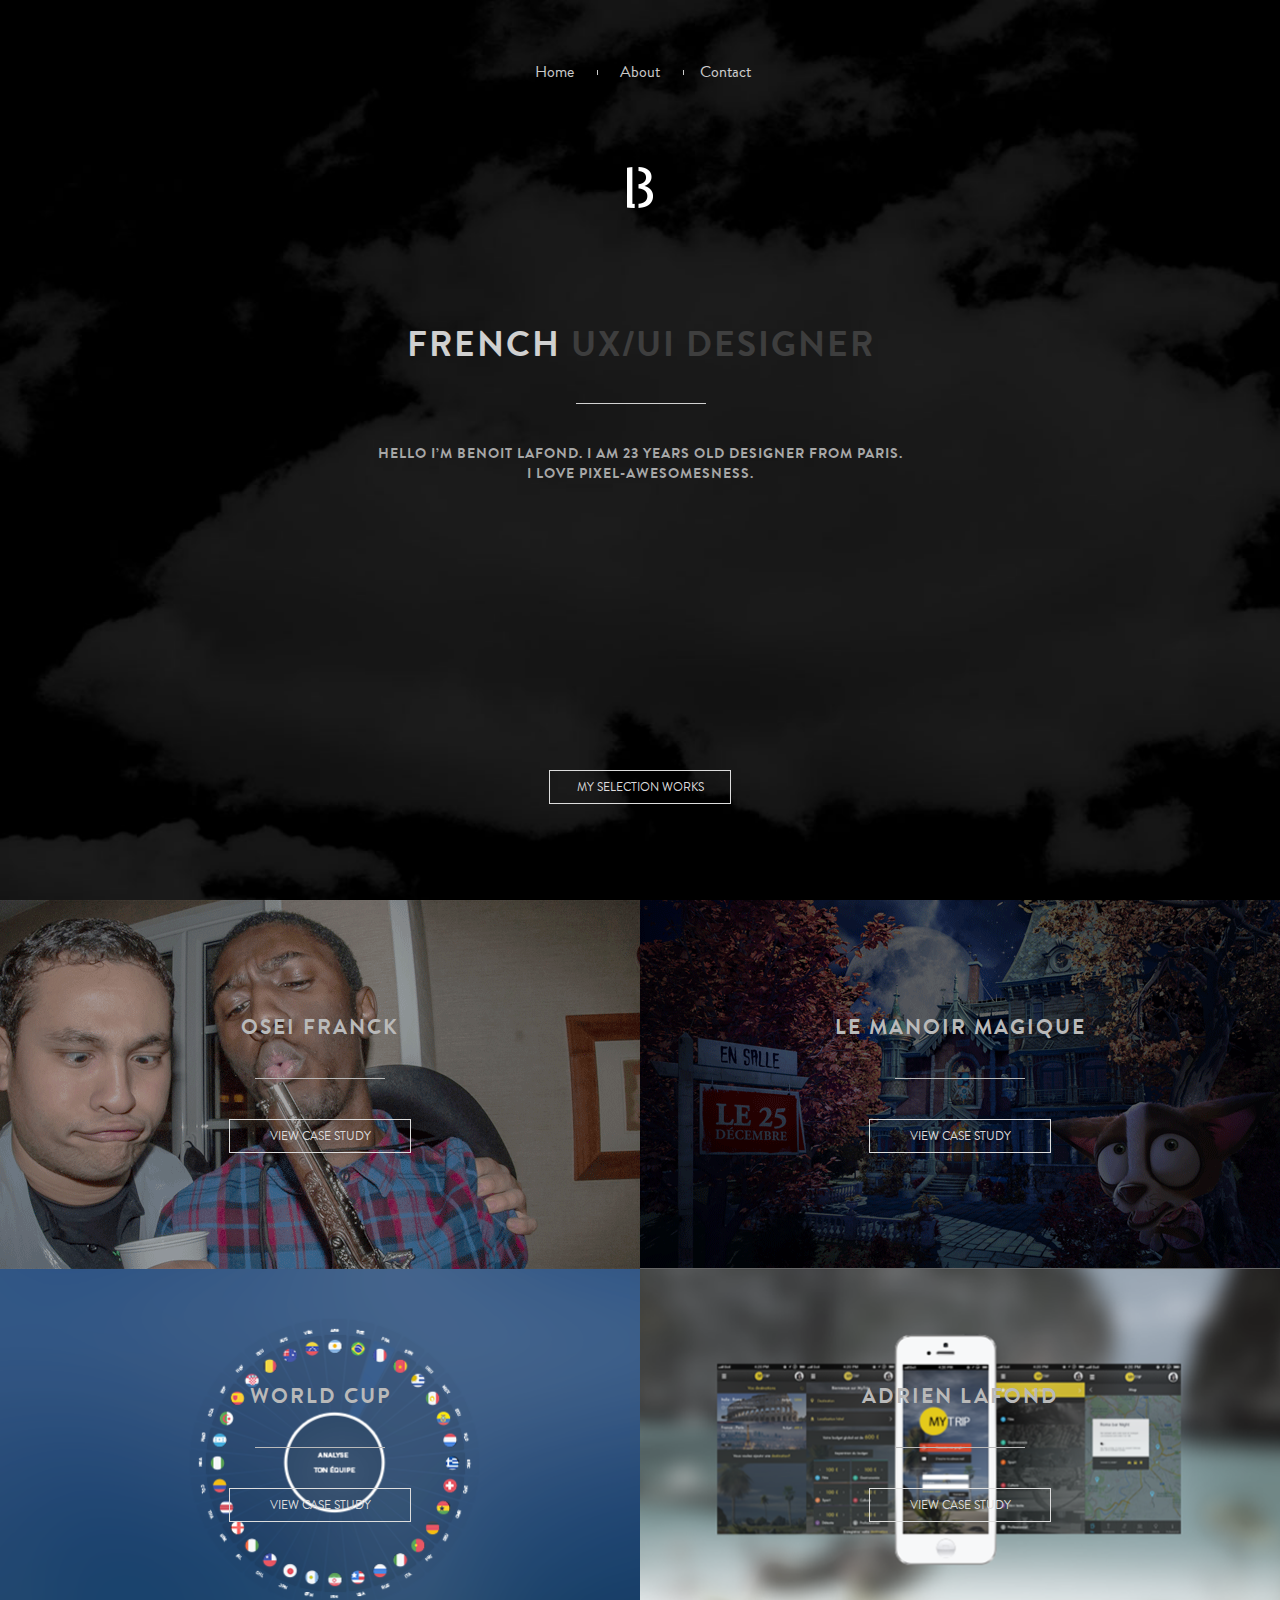
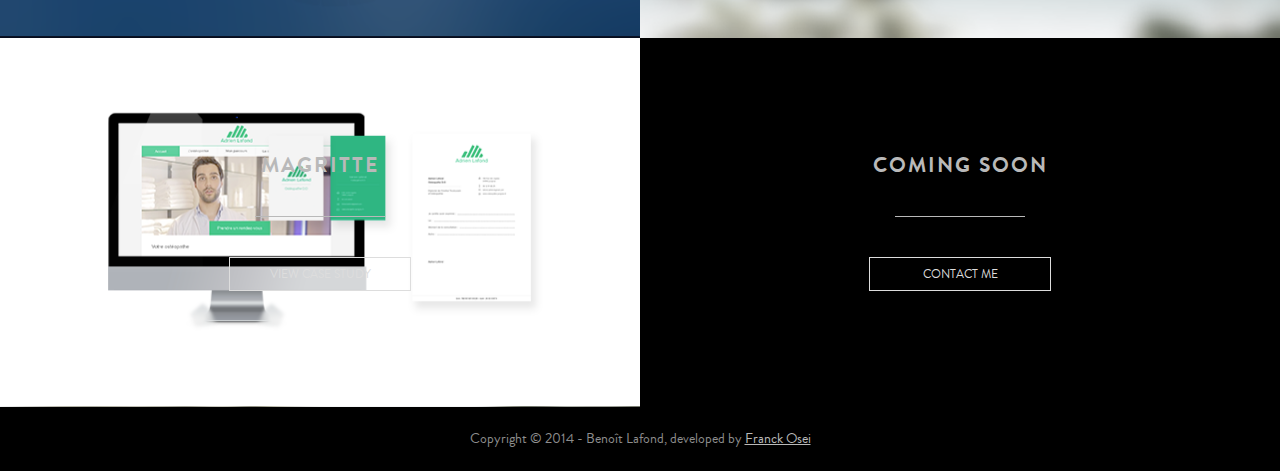
<file: www/index.html>
<!DOCTYPE html>
<html lang="fr" class="no-js">
	<head>
		<meta charset="UTF-8" />
		<meta http-equiv="X-UA-Compatible" content="IE=edge,chrome=1"> 
		<meta name="viewport" content="width=device-width, initial-scale=1.0"> 
		<title>Benoit Lafond - French UX/UI Designer</title>
		<meta name="description" content="Benoit Lafond - French UX/UI Designer - HELLO I’M BENOIT LAFOND. I AM 23 YEARS OLD DESIGNER FROM PARIS. I LOVE PIXEL-AWESOMESNESS." />
		<!--<link rel="stylesheet" type="text/css" href="css/default.css" />-->
		<link rel="stylesheet" type="text/css" href="css/style.css" />
		<link rel="stylesheet" type="text/css" href="css/fonts.css" />
		<script src="js/modernizr.custom.js"></script>
	</head>
	<body>
		<div class="container">

			<div id="top">
			<div class="main">
				<div id="cbp-contentslider" class="cbp-contentslider">
					<header>
					
						<nav>
							<a href="#slide1"><span>Home</span></a>
							<a href="#slide2"><span>About</span></a>
							<a href="#slide3"><span>Contact</span></a>
						</nav>
					
					</header>
					
					<div class="logo"></div>
					
					<ul>
						<li id="slide1">
							<div id="home">
								<div class="cbp-content">
						  			
						  			<h1>French <span>UX/UI designer</span></h1>
						  			<div class="separator"></div>
						  			<p>Hello i’m benoit Lafond.
						  			I am 23 years old designer from paris. </br>
							  			I love pixel-awesomesness.</p>
								</div>
							</div>
							
						</li>
						
						<li id="slide2">
							<div id="about">
								<div class="cbp-content">
						  			<div class="left">
						  				<h1>Who I am</h1>
						  				<p>
							  				Lorem ipsum dolor sit amet, consectetur adipisicing elit, sed do eiusmod tempor incididunt ut labore et dolore magna aliqua. Ut enim ad minim veniam, quis nostrud exercitation ullamco laboris nisi ut m ipsum quia dolor sit amet, consectetur, adipisci velit, sed quia non numquam eius modi tempora incidunt ut labore et dolore magnam aliquam. 
						  				</p>
						  			</div>
						  			
						  			<div class="separator">
						  			</div>
						  			
						  			<div class="right">
						  				<h1>What I do</h1>
						  				<p>
							  				Lorem ipsum dolor sit amet, consectetur adipisicing elit, sed do eiusmod tempor incididunt ut labore et dolore magna aliqua. Ut enim ad minim veniam, quis nostrud exercitation ullamco laboris nisi ut aliquip ex ea commodo consequat. Duis aute irure dolor in reprehenderit inatur aut odit aut fugit, sed quia consequuntur magni dolores eos qui ratione voluptatem sequi nesciunt.
						  				</p>
						  			</div>
						  		
							  		
						  		</div>
							</div>
							
						</li>
						
						<li id="slide3">
							<div id="contact">
								<div class="cbp-content">
						  			<div class="contact-block">
							  			<h1>lafond.benoit@gmail.com</h1>
							  			<h2>Contact me</h2>
						  			</div>
						  			<div class="separator"></div>
						  			<p>I am looking for an internship from July to October.<br>
I am very motivated and I'm looking for a good agency in all of the world.</p>
								</div>
							</div>
						</li>

					</ul>
					

				</div>
				<div class="btn">
					<a href="#middle">My selection works</a>
				</div>
				
			</div>
			</div>
			
			
  	<div id="middle">
  		<section class="works">
  			

  			<article class="projet-0">
  				
  				<div class="text">
	  				<h1>Osei Franck</h1>
	  				<div class="separator"></div>
	  				<div class="btn">
		  				<a href="#">View case study</a>
		  			</div>
  				</div>
  			</article>

  			<article class="projet-1">
  				
  				<div class="text">
	  				<h1>Le manoir magique</h1>
	  				<div class="separator"></div>
	  				<div class="btn">
		  				<a href="#">View case study</a>
		  			</div>
  				</div>
  			</article>
  			
  			<article class="projet-2">
  				
  				<div class="text">
	  				<h1>World cup</h1>
	  				<div class="separator"></div>
	  				<div class="btn">
		  				<a href="works/worldcup.html">View case study</a>
		  			</div>
  				</div>
	  			
  			</article>
  			
  			<article class="projet-3">
  			
  				<div class="text">
	  				<h1>Adrien Lafond</h1>
	  				<div class="separator"></div>
	  				<div class="btn">
		  				<a href="works/adrien-lafond.html">View case study</a>
		  			</div>
  				</div>
	  			
  			</article>
  			
  			<article class="projet-4">
  			
  				<div class="text">
	  				<h1>Magritte</h1>
	  				<div class="separator"></div>
	  				<div class="btn">
		  				<a href="works/magritte.html">View case study</a>
		  			</div>
  				</div>
	  			
  			</article>

  			<article class="projet-5">
  			
  				<div class="text">
	  				<h1>Coming soon</h1>
	  				<div class="separator"></div>
	  				<div class="btn">
		  				<a href="works/magritte.html">Contact me</a>
		  			</div> 
  				</div>
	  			
  			</article>


  			
  		</section>
  	</div>
  	
  	<div id="bottom">
	  	<footer>
	  	
	  		<p>Copyright © 2014 - Benoît Lafond, developed by <a href="#">Franck Osei</a></p>
	  	
	  	</footer>
  	</div>	
			
			
			
  	</div>

	</body>
			<script src="https://ajax.googleapis.com/ajax/libs/jquery/1.9.1/jquery.min.js"></script>
		<script src="js/jquery.cbpContentSlider.min.js"></script>
		<script>
			$(function() {
				/*
				- how to call the plugin:
				$( selector ).cbpContentSlider( [options] );
				- options:
				{
					// default transition speed (ms)
					speed : 500,
					// default transition easing
					easing : 'ease-in-out',
					// current item's index
					current : 0
				}
				- destroy:
				$( selector ).cbpContentSlider( 'destroy' );
				*/

				$( '#cbp-contentslider' ).cbpContentSlider();
			});
  
				  $('a[href^="#"]').click(function(){  
				    var the_id = $(this).attr("href");  
				    $('html, body').animate({  
				        scrollTop:$(the_id).offset().top  
				    }, 'slow');  
				    return false;  
				}); 
				
				  $('a[href^="#"]').click(function(){  
				    var the_id = $(this).attr("href");  
				    $('html, body').animate({  
				        scrollLeft:$(the_id).offset().left  
				    }, 'slow');  
				    return false;  
				}); 

		</script>
</html>
</file>
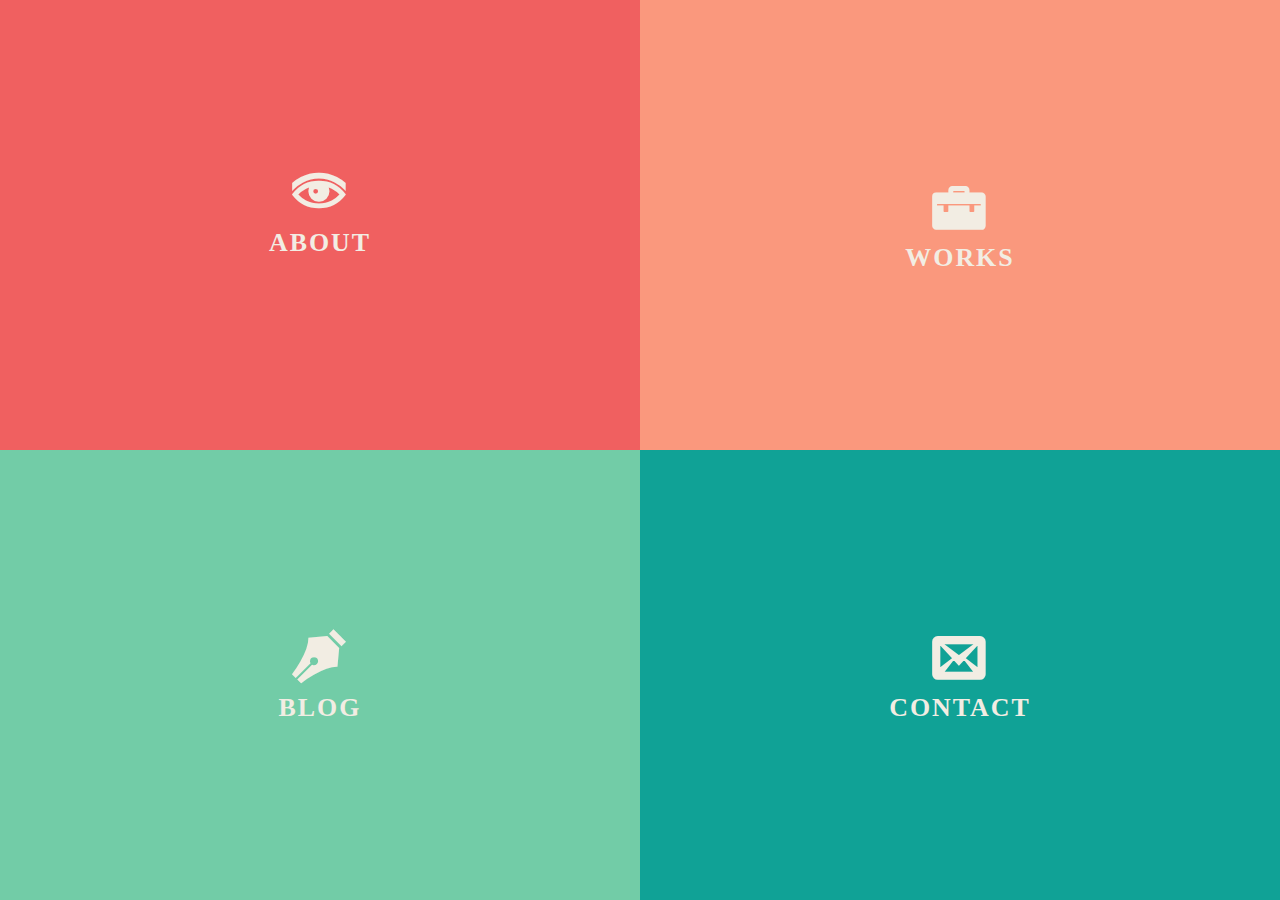
<file: www/nav/index.html>
<!DOCTYPE html>
<html lang="en">
	<head>
		<meta charset="UTF-8" />
		<meta http-equiv="X-UA-Compatible" content="IE=edge,chrome=1"> 
		<meta name="viewport" content="width=device-width, initial-scale=1.0"> 
		<title>Fullscreen Layout with Page Transitions</title>
		<meta name="description" content="Fullscreen Layout with Page Transitions" />
		<meta name="keywords" content="fullscreen layout, boxes, responsive, page transitions, css transitions, jquery, portfolio, template" />
		<meta name="author" content="Codrops" />
		<link rel="shortcut icon" href="../favicon.ico"> 
		<link rel="stylesheet" type="text/css" href="css/component.css" />
		<script src="js/modernizr.custom.js"></script>
	</head>
	<body>
		<div class="container">	
			<div id="bl-main" class="bl-main">
				<section>
					<div class="bl-box">
						<h2 class="bl-icon bl-icon-about">About</h2>
					</div>
					<div class="bl-content">
						<h2>About this layout</h2>
						<p>This responsive layout is based on an initial grid of four boxes. Once a box is clicked, it gets resized to fullscreen and the other boxes scale down and fade out. In the work section we experiment with another transition which is to show a panel by making it appear from the bottom while scaling the current one down. To see it in action, open the work section and click on one of the portfolio items and navigate through them.</p>
						<p>
							<a href="http://tympanus.net/Development/ResponsiveMultiLevelMenu/"><strong>&laquo; Previous Demo</strong></a> |
							<a href="http://tympanus.net/codrops/?p=14783"><strong>Back to the Codrops Article</strong></a>
						</p>
					</div>
					<span class="bl-icon bl-icon-close"></span>
				</section>
				
				
				
				<section id="bl-work-section">
					<div class="bl-box">
						<h2 class="bl-icon bl-icon-works">Works</h2>
					</div>
					<div class="bl-content">
						<h2>My Works</h2>
						<p>Mung bean maize dandelion sea lettuce catsear bunya nuts ricebean tatsoi caulie horseradish pea.</p>
						<ul id="bl-work-items">
							<li data-panel="panel-1"><a href="#"><img src="images/1.jpg" /></a></li>
							<li data-panel="panel-2"><a href="#"><img src="images/2.jpg" /></a></li>
							<li data-panel="panel-3"><a href="#"><img src="images/3.jpg" /></a></li>
							<li data-panel="panel-4"><a href="#"><img src="images/4.jpg" /></a></li>
						</ul>
						<p>Illustrations by <a href="http://dribbble.com/isaac317/click">Isaac Montemayor</a></p>
					</div>
					<span class="bl-icon bl-icon-close"></span>
				</section>
				
				
				
				
				<section>
					<div class="bl-box">
						<h2 class="bl-icon bl-icon-blog">Blog</h2>
					</div>
					<div class="bl-content">
						<h2>My Musings</h2>
						<article>
							<h3>Being a Freelance Designer</h3>
							<p>Stumptown helvetica cardigan, odd future seitan tattooed flannel. Kale chips direct trade cray beard. 8-bit etsy butcher post-ironic blog lo-fi mcsweeney's, sustainable pickled umami flexitarian DIY ethical plaid trust fund. Wolf cred organic, terry richardson aesthetic four loko occupy vegan chillwave readymade deep... <a href="#">Read more</a></p>
						</article>
						<article>
							<h3>Working with Photoshop</h3>
							<p>Cosby sweater odd future gluten-free actually dreamcatcher. Fixie cray vice sriracha disrupt, lo-fi pitchfork mcsweeney's swag YOLO meh chambray etsy. Keytar sriracha fanny pack church-key hashtag vice blog. 3 wolf moon VHS helvetica, raw denim deep v shoreditch seitan twee... <a href="#">Read more</a></p>
						</article>
						<article>
							<h3>Making use of Icon Fonts</h3>
							<p>Locavore irony gastropub chillwave, butcher meggings flexitarian pinterest master cleanse godard. Intelligentsia pop-up neutra, williamsburg gastropub godard pinterest swag deep v umami lomo. Butcher next level 90's wolf bushwick, narwhal photo booth YOLO kale chips whatever small batch. Meh viral ethical hella cardigan portland, street art mlkshk meggings mixtape kale chips cliche messenger bag pitchfork... <a href="#">Read more</a></p>
						</article>
						<article>
							<h3>Being a Freelance Designer</h3>
							<p>Stumptown helvetica cardigan, odd future seitan tattooed flannel. Kale chips direct trade cray beard. 8-bit etsy butcher post-ironic blog lo-fi mcsweeney's, sustainable pickled umami flexitarian DIY ethical plaid trust fund. Wolf cred organic, terry richardson aesthetic four loko occupy vegan chillwave readymade deep... <a href="#">Read more</a></p>
						</article>
						<article>
							<h3>Working with Photoshop</h3>
							<p>Cosby sweater odd future gluten-free actually dreamcatcher. Fixie cray vice sriracha disrupt, lo-fi pitchfork mcsweeney's swag YOLO meh chambray etsy. Keytar sriracha fanny pack church-key hashtag vice blog. 3 wolf moon VHS helvetica, raw denim deep v shoreditch seitan twee... <a href="#">Read more</a></p>
						</article>
						<article>
							<h3>Making use of Icon Fonts</h3>
							<p>Locavore irony gastropub chillwave, butcher meggings flexitarian pinterest master cleanse godard. Intelligentsia pop-up neutra, williamsburg gastropub godard pinterest swag deep v umami lomo. Butcher next level 90's wolf bushwick, narwhal photo booth YOLO kale chips whatever small batch. Meh viral ethical hella cardigan portland, street art mlkshk meggings mixtape kale chips cliche messenger bag pitchfork... <a href="#">Read more</a></p>
						</article>
					</div>
					<span class="bl-icon bl-icon-close"></span>
				</section>
				
				
				
				
				
				
				
				<section>
					<div class="bl-box">
						<h2 class="bl-icon bl-icon-contact">Contact</h2>
					</div>
					<div class="bl-content">
						<h2>Get in touch</h2>
						<p>Pinterest semiotics single-origin coffee craft beer thundercats irony, tumblr bushwick intelligentsia pickled. Narwhal mustache godard master cleanse street art, occupy ugh selfies put a bird on it cray salvia four loko gluten-free shoreditch. Occupy american apparel freegan cliche. Mustache trust fund 8-bit jean shorts mumblecore thundercats. Pour-over small batch forage cray, banjo post-ironic flannel keffiyeh cred ethnic semiotics next level tousled fashion axe. Sustainable cardigan keytar fap bushwick bespoke.</p>
					</div>
					<span class="bl-icon bl-icon-close"></span>
				</section>
				
				
				
				
				
				<!-- Panel items for the works -->
				<div class="bl-panel-items" id="bl-panel-work-items">
					<div data-panel="panel-1">
						<div>
							<img src="images/1.jpg" />
							<h3>Fixie bespoke</h3>
							<p>Iphone artisan direct trade ethical Austin. Fixie bespoke banh mi ugh, deep v vinyl hashtag. Tumblr gentrify keffiyeh pop-up iphone twee biodiesel. Occupy american apparel freegan cliche. Mustache trust fund 8-bit jean shorts mumblecore thundercats. Pour-over small batch forage cray, banjo post-ironic flannel keffiyeh cred ethnic semiotics next level tousled fashion axe. Sustainable cardigan keytar fap bushwick bespoke.</p>
						</div>
					</div>
					<div data-panel="panel-2">
						<div>
							<img src="images/2.jpg" />
							<h3>Chillwave mustache</h3>
							<p>Squid vinyl scenester literally pug, hashtag tofu try-hard typewriter polaroid craft beer mlkshk cardigan photo booth PBR. Chillwave 90's gentrify american apparel carles disrupt. Pinterest semiotics single-origin coffee craft beer thundercats irony, tumblr bushwick intelligentsia pickled. Narwhal mustache godard master cleanse street art, occupy ugh selfies put a bird on it cray salvia four loko gluten-free shoreditch.</p>
						</div>
					</div>
					<div data-panel="panel-3">
						<div>
							<img src="images/3.jpg" />
							<h3>Austin hella</h3>
							<p>Ethical cray wayfarers leggings vice, seitan banksy small batch ethnic master cleanse. Pug chillwave etsy, scenester meh occupy blue bottle tousled blog tonx pinterest selvage mixtape swag cosby sweater. Synth tousled direct trade, hella Austin craft beer ugh chambray.</p>
						</div>
					</div>
					<div data-panel="panel-4">
						<div>
							<img src="images/4.jpg" />
							<h3>Brooklyn dreamcatcher</h3>
							<p>Fashion axe 90's pug fap. Blog wayfarers brooklyn dreamcatcher, bicycle rights retro YOLO. Wes anderson lomo 90's food truck 3 wolf moon, twee jean shorts. Iphone small batch twee wolf yr before they sold out. Brooklyn echo park cred, portland pug selvage flannel seitan tousled mcsweeney's.</p>
						</div>
					</div>
					<nav>
						<span class="bl-next-work">&gt; Next Project</span>
						<span class="bl-icon bl-icon-close"></span>
					</nav>
				</div>
			</div>
		</div><!-- /container -->
		<script src="https://ajax.googleapis.com/ajax/libs/jquery/1.9.1/jquery.min.js"></script>
		<script src="js/boxlayout.js"></script>
		<script>
			$(function() {
				Boxlayout.init();
			});
		</script>
	</body>
</html>
</file>
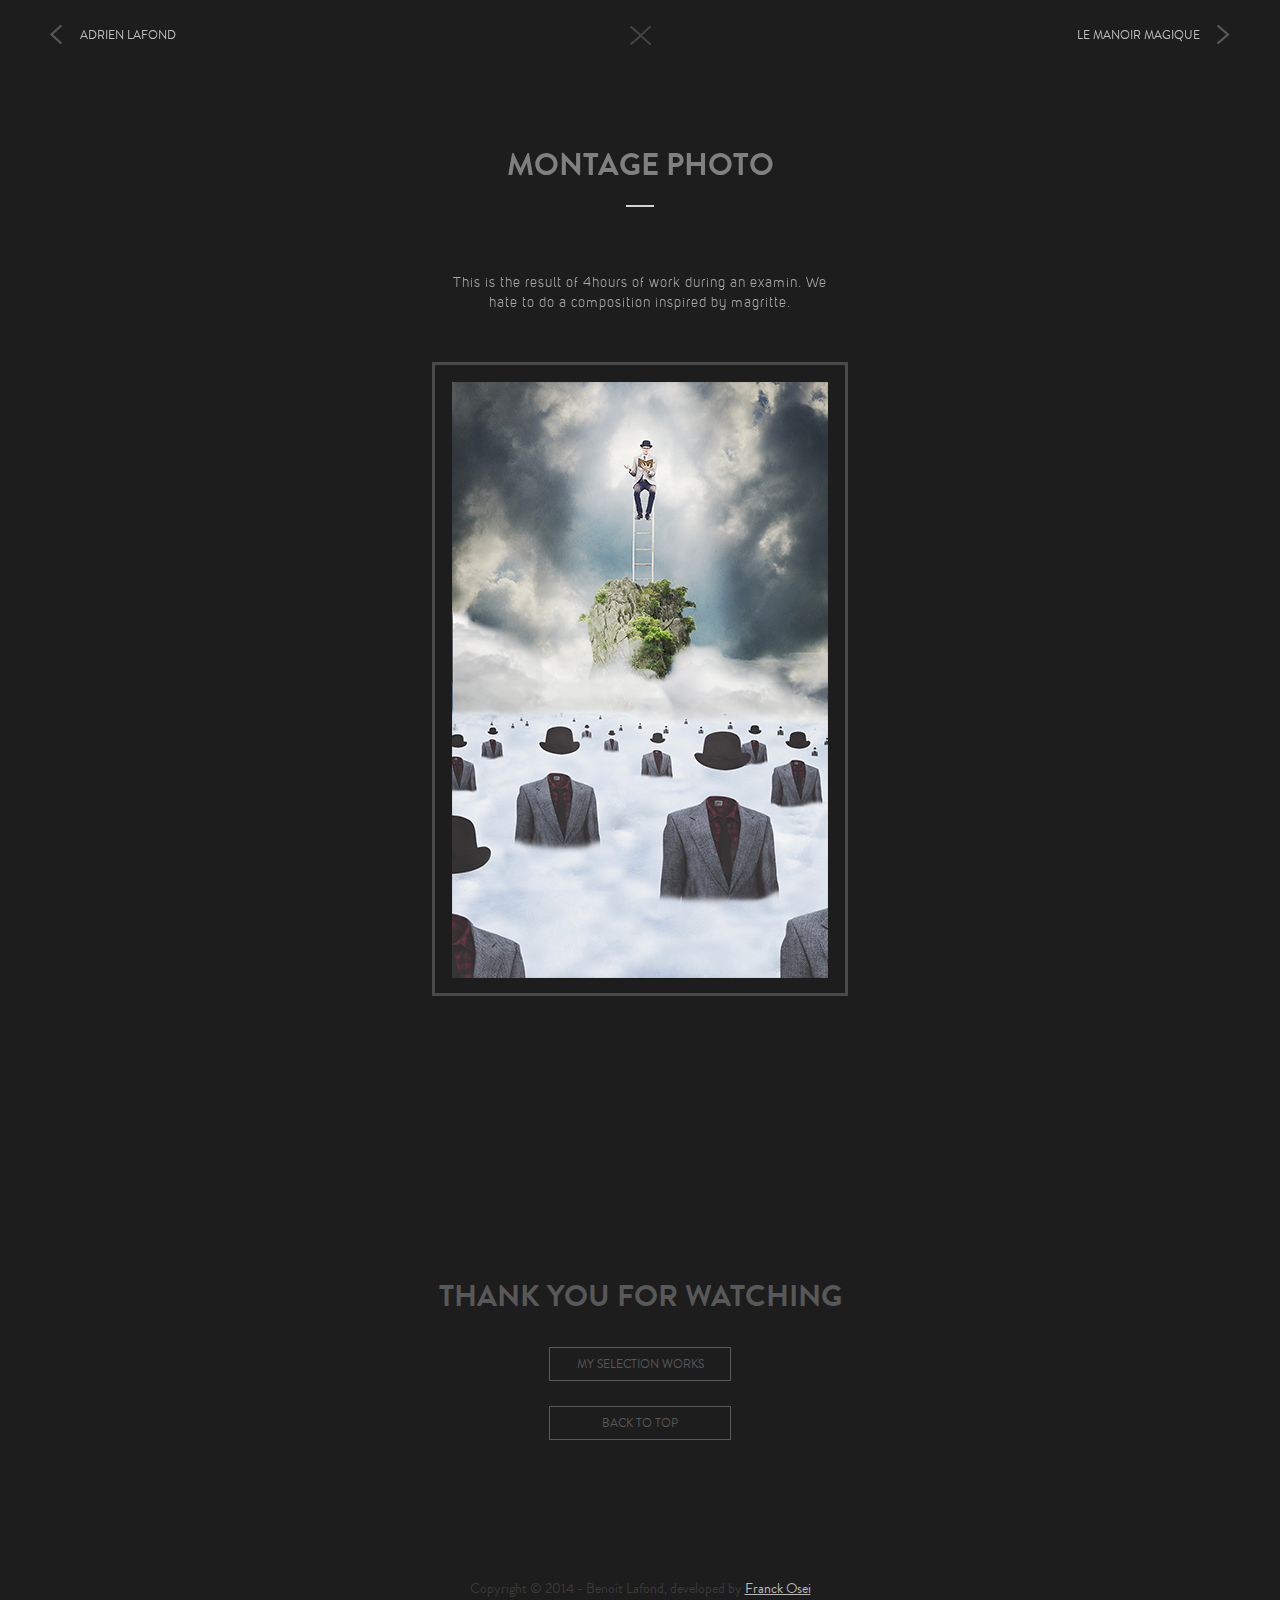
<file: www/works/magritte.html>
<!DOCTYPE html>
<html lang="fr">
	<head>
		<meta charset="UTF-8" />
		<meta http-equiv="X-UA-Compatible" content="IE=edge,chrome=1"> 
		<meta name="viewport" content="width=device-width, initial-scale=1.0"> 
		<title>Benoit Lafond - French UX/UI Designer</title>
		<meta name="description" content="Benoit Lafond - French UX/UI Designer - HELLO I’M BENOIT LAFOND. I AM 23 YEARS OLD DESIGNER FROM PARIS. I LOVE PIXEL-AWESOMESNESS." />
		<!--<link rel="stylesheet" type="text/css" href="css/default.css" />-->
		<link rel="stylesheet" type="text/css" href="../css/style.css" />
		<link rel="stylesheet" type="text/css" href="../css/animate.css" />
		<link rel="stylesheet" type="text/css" href="../css/fonts.css" />
		<script src="../js/modernizr.custom.js"></script>
		
		
	</head>
	
	<body id="magritte">
		<div class="container">
		
		<section id="zero">
		
		
			<div class="top-quit">
				<div id="controllers-fixed" class="animated slideInDown">
				<a href="../index.html"><div class="quit-icon"></div></a>
				<a href="#"><div class="previous"></div></a>
				<a href="#"><div class="next"></div></a>
				</div>
			
			
				<div data-scroll-reveal="enter top, move 40px, over 0.5s, wait 3.0s" id="controllers">
				<a href="../index.html"><div class="quit-icon"></div></a>
				<a href="worldcup.html"><div class="previous">Adrien Lafond</div></a>
				<a href="magritte.html"><div class="next">Le Manoir Magique</div></a>
				</div>
				
				<div data-scroll-reveal="enter top, move 5px, over 0.5s, wait 0.5s">
					<h1>Montage photo</h1>
					<div class="separator"></div>
				</div>			
			</div>
		</section>
		
		<section id="first">
			
			<div data-scroll-reveal="enter bottom, move 10px, over 0.5s, wait 1.0s">
			<p>
This is the result of 4hours of work during an examin. 
	We hate to do a composition inspired by magritte.
			</p>
			</div>
				<div class="display-list">
				<div data-scroll-reveal="enter bottom, move 10px, over 0.5s, wait 1.0s" class="display-1"></div>

		</section>
				

		
		<section id="fifth">
			<h1>Thank you for watching</h1>
				<div class="btn">
					<a href="../index.html">My selection works</a>
				</div>
				
				<div class="btn">
					<a href="#zero">Back to top</a>
				</div>
				

				
		</section>
	
	<div id="bottom">
	  	<footer>
	  	
	  		<p>Copyright © 2014 - Benoît Lafond, developed by <a href="#">Franck Osei</a></p>
	  	
	  	</footer>
  	</div>	
	
	
	</div>
	</body>
		<script src="https://ajax.googleapis.com/ajax/libs/jquery/1.9.1/jquery.min.js"></script>
		<script src="../js/jquery.cbpFWSlider.min.js"></script>

		
		<script src="../js/scrollReveal.js"></script>
		<script src="../js/main.js"></script>
		  <script>

			  window.scrollReveal = new scrollReveal();

			  </script>
		
		<script>
			$( function() {
				$( '#third' ).cbpFWSlider();

			} );
  
				  $('a[href^="#"]').click(function(){  
				    var the_id = $(this).attr("href");  
				    $('html, body').animate({  
				        scrollTop:$(the_id).offset().top  
				    }, 'slow');  
				    return false;  
				}); 
				
				  $('a[href^="#"]').click(function(){  
				    var the_id = $(this).attr("href");  
				    $('html, body').animate({  
				        scrollLeft:$(the_id).offset().left  
				    }, 'slow');  
				    return false;  
				}); 
				

		</script>
</html>
</file>
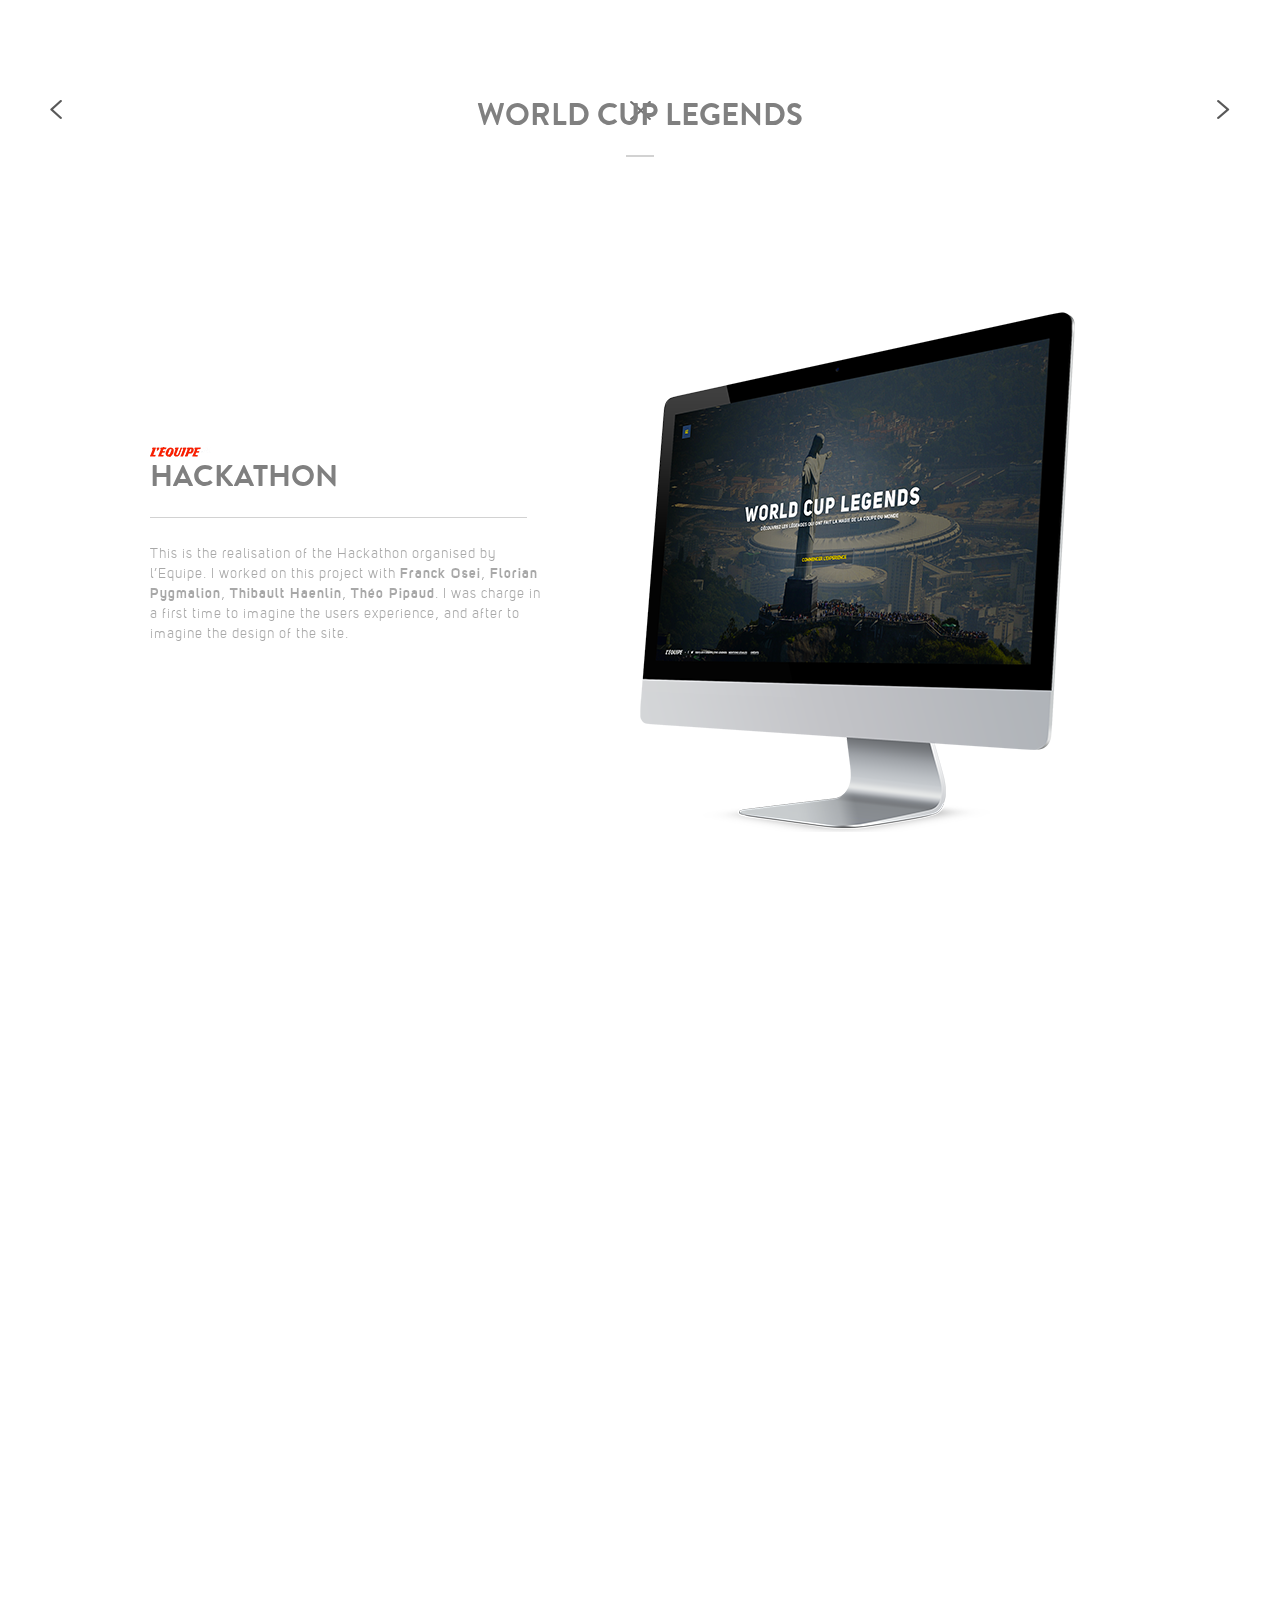
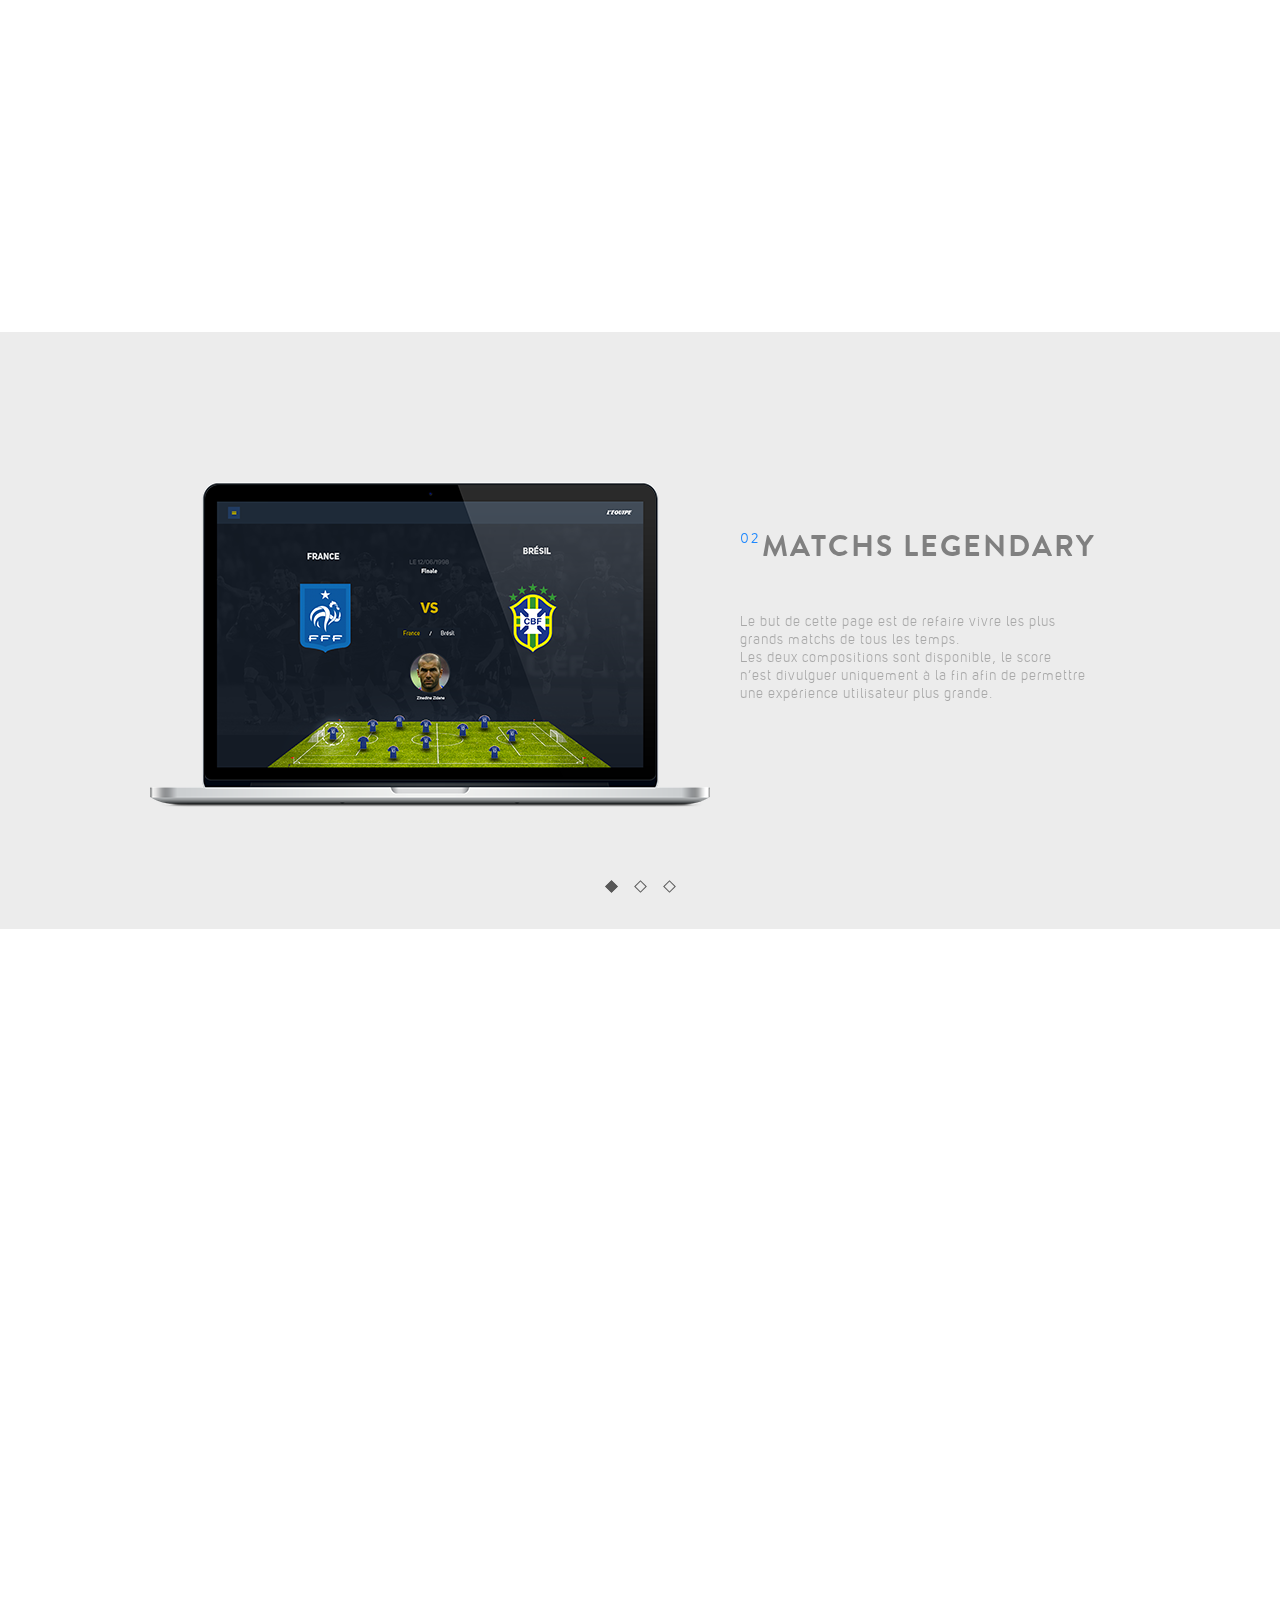
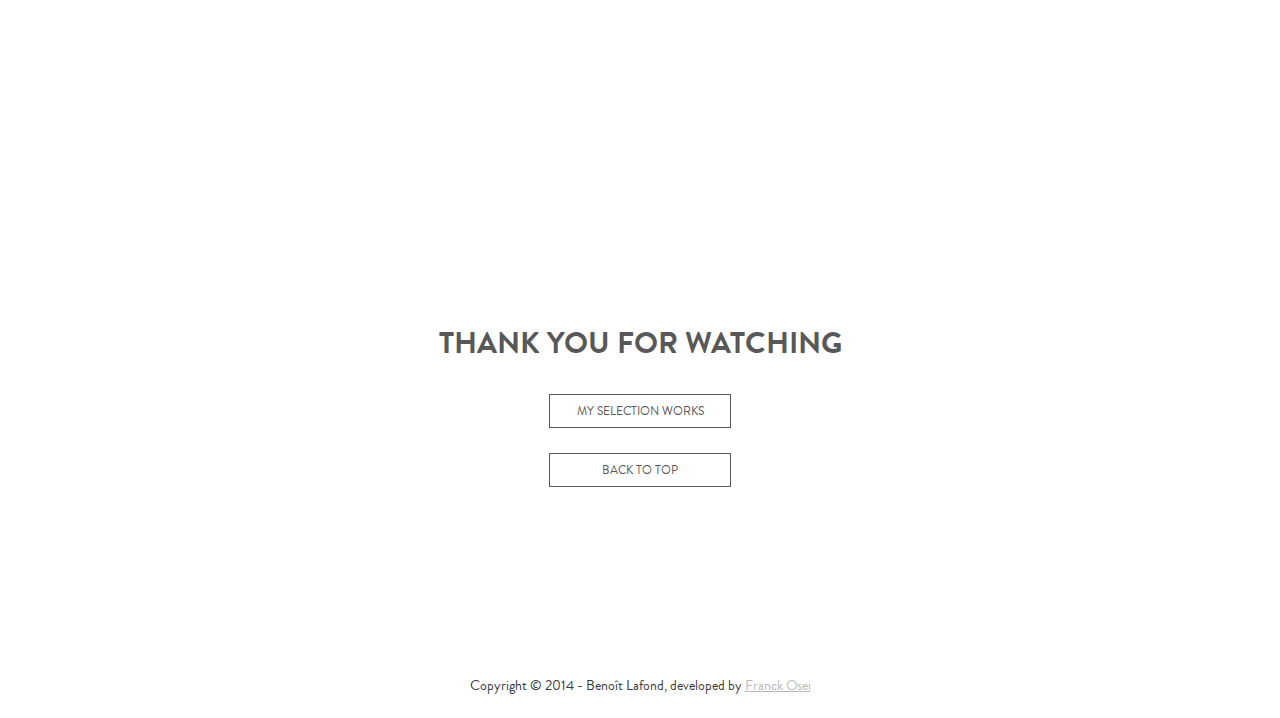
<file: www/works/worldcup.html>
<!DOCTYPE html>
<html lang="fr">
	<head>
		<meta charset="UTF-8" />
		<meta http-equiv="X-UA-Compatible" content="IE=edge,chrome=1"> 
		<meta name="viewport" content="width=device-width, initial-scale=1.0"> 
		<title>Benoit Lafond - French UX/UI Designer</title>
		<meta name="description" content="Benoit Lafond - French UX/UI Designer - HELLO I’M BENOIT LAFOND. I AM 23 YEARS OLD DESIGNER FROM PARIS. I LOVE PIXEL-AWESOMESNESS." />
		<!--<link rel="stylesheet" type="text/css" href="css/default.css" />-->
		<link rel="stylesheet" type="text/css" href="../css/style.css" />
		<link rel="stylesheet" type="text/css" href="../css/fonts.css" />
		<script src="../js/modernizr.custom.js"></script>
	</head>
	
	<body id="worldcup">
		<div class="container">
	
		<!--<header id="top-4w">
			<ul>
				<li><div class="what"></div>Designer UX / UI</li>
				<li><div class="where"></div>Hackathon</li>
				<li><div class="who"></div>L'Équipe</li>
				<li><div class="when"></div>Coming soon</li>
			</ul>
		</header>-->
		
		<section id="zero">
			<div class="top-quit">
				<div data-scroll-reveal="enter top, move 40px, over 0.5s, wait 2.0s" class="controllers">
				<a href="../index.html"><div class="quit-icon"></div></a>
				<a href="#"><div class="previous"></div></a>
				<a href="#"><div class="next"></div></a>
				</div>
				
				<div data-scroll-reveal="enter top, move 5px, over 0.5s, wait 0.5s">
					<h1>World Cup Legends</h1>
					<div class="separator"></div>
				</div>			
			</div>
		</section>
		
		<section id="first">
			
			<div data-scroll-reveal="enter bottom, move 40px, over 0.5s, wait 1.5s" class="left">
			
			<h1><div class="lequipe-logo"></div>Hackathon</h1>
			<div class="separator"></div>
			<p>
				This is the realisation of the Hackathon organised by l’Equipe.
				I worked on this project with 
				<span>Franck Osei</span>, 
				<span>Florian Pygmalion</span>,
				<span>Thibault Haenlin</span>, 
				<span>Théo Pipaud</span>.
				I was charge in a first time to imagine the users experience,
				and after to imagine the design of the site.
			</p>
			</div>
			
			<div data-scroll-reveal="enter bottom, move 40px, over 0.5s, wait 1.5s" class="right">
				<div class="display-1"></div>
			</div>
		</section>
		
		
		<section data-scroll-reveal="enter left, move 40px, over 0.8s, wait 0.2s" id="second">
			<h1><span>01</span>Timeline</h1>
			<div class="display-2"></div>
			<div data-scroll-reveal="enter right, move 40px, over 0.8s, wait 0.9s" class="display-3">
				<div  class="display-3-content">
					<h2><span>01</span>La timeline</h2>
					<p>
						La timeline est le module principale, elle permet de naviguer à travers toute 
						l’histoire de la coupe du mon depuis 1930.<br>
						Elle permet de remonter entre les différentes journées de phases,<br>
						avec un aspect progressif en fonction de la coupe du monde 2014.
					</p>
					
					<ul>
						<li><div class="blue"></div>Les matchs de légende</li>
						<li><div class="green"></div>Les joueurs de légende</li>
						<li><div class="red"></div>Les anecdotes</li>
						<li><div class="yellow"></div>Les articles</li>
					</ul>
				</div>
			</div>
		</section>
	
		
			<section id="third" class="third-slide">
			
					<ul>
						<li>
							<div class="list-content">
								<div class="left">
									<a href="#"><img src="../css/images/cs-wcl/display-4.png" alt="img01"/></a>
								</div>
								
								<div class="right">
								
								<div class="text">
								<h2><span>02</span>Matchs Legendary</h2>
								<p>
									Le but de cette page est de refaire vivre les plus<br>
									grands matchs de tous les temps.<br>
									Les deux compositions sont disponible, le score<br>
									n’est divulguer uniquement à la fin afin de permettre<br>
									une expérience utilisateur plus grande.<br>
								</p>
								</div>
								</div>
							</div>
						</li>
						
						<li>
							<div class="list-content">
								<div class="right">
									<a href="#"><img src="../css/images/cs-wcl/display-6.png" alt="img03"/></a>
								</div>
								
								<div class="left-2">
								<div class="text">
								<h2><span>03</span>Legendary players</h2>
								<p>
									Le but de cette page est de refaire vivre les plus<br>
									grands matchs de tous les temps.<br>
									Les deux compositions sont disponible, le score<br>
									n’est divulguer uniquement à la fin afin de permettre<br>
									une expérience utilisateur plus grande.<br>
								</p>
								</div>
								</div>
							</div>
						</li>

						
						<li>
							<div class="list-content">
								<div class="left">
									<a href="#"><img src="../css/images/cs-wcl/display-5.png" alt="img02"/></a>
								</div>
								
								<div class="right">
								<div class="text">
								<h2><span>04</span>Articles</h2>
								<p>
									Le but de cette page est de refaire vivre les plus<br>
									grands matchs de tous les temps.<br>
									Les deux compositions sont disponible, le score<br>
									n’est divulguer uniquement à la fin afin de permettre<br>
									une expérience utilisateur plus grande.<br>
								</p>
								</div>
								</div>
							</div>	
						</li>
						
					</ul>
			
			</section>
		
		
		
		
		
		
		<section data-scroll-reveal="enter bottom, move 40px, over 0.8s, wait 0.5s"  id="fourth">
			<h1><span>05</span>Comparaison</h1>
			<div class="display-7"></div>
		</section>
		
		<section id="fifth">
			<h1>Thank you for watching</h1>
				<div class="btn">
					<a href="../index.html">My selection works</a>
				</div>
				
				<div class="btn">
					<a href="#top-4w">Back to top</a>
				</div>
				

				
		</section>
	
	<div id="bottom">
	  	<footer>
	  	
	  		<p>Copyright © 2014 - Benoît Lafond, developed by <a href="#">Franck Osei</a></p>
	  	
	  	</footer>
  	</div>	
	
	
	</div>
	</body>
		<script src="https://ajax.googleapis.com/ajax/libs/jquery/1.9.1/jquery.min.js"></script>
		<script src="../js/jquery.cbpFWSlider.min.js"></script>

		
		<script src="../js/scrollReveal.js"></script>
		  <script>

			  window.scrollReveal = new scrollReveal();

			  </script>
		
		<script>
			$( function() {
				$( '#third' ).cbpFWSlider();

			} );
  
				  $('a[href^="#"]').click(function(){  
				    var the_id = $(this).attr("href");  
				    $('html, body').animate({  
				        scrollTop:$(the_id).offset().top  
				    }, 'slow');  
				    return false;  
				}); 
				
				  $('a[href^="#"]').click(function(){  
				    var the_id = $(this).attr("href");  
				    $('html, body').animate({  
				        scrollLeft:$(the_id).offset().left  
				    }, 'slow');  
				    return false;  
				}); 

		</script>
</html>
</file>
<file: www/css/fonts.css>
/* FONT GENERATOR */

@font-face {
    font-family: 'brandon_grotesquebold_italic';
    src: url('font/brandon_bld_it-webfont.eot');
    src: url('font/brandon_bld_it-webfont.eot?#iefix') format('embedded-opentype'),
         url('font/brandon_bld_it-webfont.woff') format('woff'),
         url('font/brandon_bld_it-webfont.ttf') format('truetype'),
         url('font/brandon_bld_it-webfont.svg#brandon_grotesquebold_italic') format('svg');
    font-weight: normal;
    font-style: normal;

}




@font-face {
    font-family: 'brandon_grotesquebold';
    src: url('font/brandon_bld-webfont.eot');
    src: url('font/brandon_bld-webfont.eot?#iefix') format('embedded-opentype'),
         url('font/brandon_bld-webfont.woff') format('woff'),
         url('font/brandon_bld-webfont.ttf') format('truetype'),
         url('font/brandon_bld-webfont.svg#brandon_grotesquebold') format('svg');
    font-weight: normal;
    font-style: normal;

}




@font-face {
    font-family: 'brandon_grotesqueRgIt';
    src: url('font/brandon_reg_it-webfont.eot');
    src: url('font/brandon_reg_it-webfont.eot?#iefix') format('embedded-opentype'),
         url('font/brandon_reg_it-webfont.woff') format('woff'),
         url('font/brandon_reg_it-webfont.ttf') format('truetype'),
         url('font/brandon_reg_it-webfont.svg#brandon_grotesqueRgIt') format('svg');
    font-weight: normal;
    font-style: normal;

}

@font-face {
    font-family: 'brandon_grotesqueregular';
    src: url('font/brandon_reg-webfont.eot');
    src: url('font/brandon_reg-webfont.eot?#iefix') format('embedded-opentype'),
         url('font/brandon_reg-webfont.woff') format('woff'),
         url('font/brandon_reg-webfont.ttf') format('truetype'),
         url('font/brandon_reg-webfont.svg#brandon_grotesqueregular') format('svg');
    font-weight: normal;
    font-style: normal;

}

/* FONT GENERATOR */


@font-face {
    font-family: 'uni_sans_thin_italicitalic';
    src: url('font/uni_sans_thinitalic-webfont.eot');
    src: url('font/uni_sans_thinitalic-webfont.eot?#iefix') format('embedded-opentype'),
         url('font/uni_sans_thinitalic-webfont.woff') format('woff'),
         url('font/uni_sans_thinitalic-webfont.ttf') format('truetype'),
         url('font/uni_sans_thinitalic-webfont.svg#uni_sans_thin_italicitalic') format('svg');
    font-weight: normal;
    font-style: normal;

}




@font-face {
    font-family: 'uni_sans_thinregular';
    src: url('font/uni_sans_thin-webfont.eot');
    src: url('font/uni_sans_thin-webfont.eot?#iefix') format('embedded-opentype'),
         url('font/uni_sans_thin-webfont.woff') format('woff'),
         url('font/uni_sans_thin-webfont.ttf') format('truetype'),
         url('font/uni_sans_thin-webfont.svg#uni_sans_thinregular') format('svg');
    font-weight: normal;
    font-style: normal;

}




@font-face {
    font-family: 'uni_sans_semibold_italicIt';
    src: url('font/uni_sans_semibolditalic-webfont.eot');
    src: url('font/uni_sans_semibolditalic-webfont.eot?#iefix') format('embedded-opentype'),
         url('font/uni_sans_semibolditalic-webfont.woff') format('woff'),
         url('font/uni_sans_semibolditalic-webfont.ttf') format('truetype'),
         url('font/uni_sans_semibolditalic-webfont.svg#uni_sans_semibold_italicIt') format('svg');
    font-weight: normal;
    font-style: normal;

}


@font-face {
    font-family: 'uni_sans_semiboldregular';
    src: url('font/uni_sans_semi_bold-webfont.eot');
    src: url('font/uni_sans_semi_bold-webfont.eot?#iefix') format('embedded-opentype'),
         url('font/uni_sans_semi_bold-webfont.woff') format('woff'),
         url('font/uni_sans_semi_bold-webfont.ttf') format('truetype'),
         url('font/uni_sans_semi_bold-webfont.svg#uni_sans_semiboldregular') format('svg');
    font-weight: normal;
    font-style: normal;

}




@font-face {
    font-family: 'uni_sans_regular_italicitalic';
    src: url('font/uni_sans_regularitalic-webfont.eot');
    src: url('font/uni_sans_regularitalic-webfont.eot?#iefix') format('embedded-opentype'),
         url('font/uni_sans_regularitalic-webfont.woff') format('woff'),
         url('font/uni_sans_regularitalic-webfont.ttf') format('truetype'),
         url('font/uni_sans_regularitalic-webfont.svg#uni_sans_regular_italicitalic') format('svg');
    font-weight: normal;
    font-style: normal;

}




@font-face {
    font-family: 'uni_sans_regularregular';
    src: url('font/uni_sans_regular-webfont.eot');
    src: url('font/uni_sans_regular-webfont.eot?#iefix') format('embedded-opentype'),
         url('font/uni_sans_regular-webfont.woff') format('woff'),
         url('font/uni_sans_regular-webfont.ttf') format('truetype'),
         url('font/uni_sans_regular-webfont.svg#uni_sans_regularregular') format('svg');
    font-weight: normal;
    font-style: normal;

}



@font-face {
    font-family: 'uni_sans_light_italicitalic';
    src: url('font/uni_sans_lightitalic-webfont.eot');
    src: url('font/uni_sans_lightitalic-webfont.eot?#iefix') format('embedded-opentype'),
         url('font/uni_sans_lightitalic-webfont.woff') format('woff'),
         url('font/uni_sans_lightitalic-webfont.ttf') format('truetype'),
         url('font/uni_sans_lightitalic-webfont.svg#uni_sans_light_italicitalic') format('svg');
    font-weight: normal;
    font-style: normal;

}




@font-face {
    font-family: 'uni_sans_lightregular';
    src: url('font/uni_sans_light-webfont.eot');
    src: url('font/uni_sans_light-webfont.eot?#iefix') format('embedded-opentype'),
         url('font/uni_sans_light-webfont.woff') format('woff'),
         url('font/uni_sans_light-webfont.ttf') format('truetype'),
         url('font/uni_sans_light-webfont.svg#uni_sans_lightregular') format('svg');
    font-weight: normal;
    font-style: normal;

}




@font-face {
    font-family: 'uni_sans_heavy_italicitalic';
    src: url('font/uni_sans_heavyitalic-webfont.eot');
    src: url('font/uni_sans_heavyitalic-webfont.eot?#iefix') format('embedded-opentype'),
         url('font/uni_sans_heavyitalic-webfont.woff') format('woff'),
         url('font/uni_sans_heavyitalic-webfont.ttf') format('truetype'),
         url('font/uni_sans_heavyitalic-webfont.svg#uni_sans_heavy_italicitalic') format('svg');
    font-weight: normal;
    font-style: normal;

}



@font-face {
    font-family: 'uni_sans_heavyregular';
    src: url('font/uni_sans_heavy-webfont.eot');
    src: url('font/uni_sans_heavy-webfont.eot?#iefix') format('embedded-opentype'),
         url('font/uni_sans_heavy-webfont.woff') format('woff'),
         url('font/uni_sans_heavy-webfont.ttf') format('truetype'),
         url('font/uni_sans_heavy-webfont.svg#uni_sans_heavyregular') format('svg');
    font-weight: normal;
    font-style: normal;

}




@font-face {
    font-family: 'uni_sans_book_italicitalic';
    src: url('font/uni_sans_bookitalic-webfont.eot');
    src: url('font/uni_sans_bookitalic-webfont.eot?#iefix') format('embedded-opentype'),
         url('font/uni_sans_bookitalic-webfont.woff') format('woff'),
         url('font/uni_sans_bookitalic-webfont.ttf') format('truetype'),
         url('font/uni_sans_bookitalic-webfont.svg#uni_sans_book_italicitalic') format('svg');
    font-weight: normal;
    font-style: normal;

}




@font-face {
    font-family: 'uni_sans_bookregular';
    src: url('font/uni_sans_book-webfont.eot');
    src: url('font/uni_sans_book-webfont.eot?#iefix') format('embedded-opentype'),
         url('font/uni_sans_book-webfont.woff') format('woff'),
         url('font/uni_sans_book-webfont.ttf') format('truetype'),
         url('font/uni_sans_book-webfont.svg#uni_sans_bookregular') format('svg');
    font-weight: normal;
    font-style: normal;

}



@font-face {
    font-family: 'uni_sans_bold_italicitalic';
    src: url('font/uni_sans_bolditalic-webfont.eot');
    src: url('font/uni_sans_bolditalic-webfont.eot?#iefix') format('embedded-opentype'),
         url('font/uni_sans_bolditalic-webfont.woff') format('woff'),
         url('font/uni_sans_bolditalic-webfont.ttf') format('truetype'),
         url('font/uni_sans_bolditalic-webfont.svg#uni_sans_bold_italicitalic') format('svg');
    font-weight: normal;
    font-style: normal;

}



@font-face {
    font-family: 'helveticaitalic';
    src: url('helvetica_neue_ce_76_bold_italic-webfont.eot');
    src: url('helvetica_neue_ce_76_bold_italic-webfont.eot?#iefix') format('embedded-opentype'),
         url('helvetica_neue_ce_76_bold_italic-webfont.woff') format('woff'),
         url('helvetica_neue_ce_76_bold_italic-webfont.ttf') format('truetype'),
         url('helvetica_neue_ce_76_bold_italic-webfont.svg#helvetica_ce_55_romanBdIt') format('svg');
    font-weight: normal;
    font-style: normal;

}




@font-face {
    font-family: 'helveticabold';
    src: url('helvetica_neue_ce_75_bold-webfont.eot');
    src: url('helvetica_neue_ce_75_bold-webfont.eot?#iefix') format('embedded-opentype'),
         url('helvetica_neue_ce_75_bold-webfont.woff') format('woff'),
         url('helvetica_neue_ce_75_bold-webfont.ttf') format('truetype'),
         url('helvetica_neue_ce_75_bold-webfont.svg#helvetica_ce_55_romanbold') format('svg');
    font-weight: normal;
    font-style: normal;

}
</file>
<file: www/nav/css/component.css>
@import url(http://fonts.googleapis.com/css?family=Lato:300,400,700);

@font-face {
	font-family: 'icomoon';
	src:url('../fonts/icomoon.eot');
	src:url('../fonts/icomoon.eot?#iefix') format('embedded-opentype'),
		url('../fonts/icomoon.woff') format('woff'),
		url('../fonts/icomoon.ttf') format('truetype'),
		url('../fonts/icomoon.svg#icomoon') format('svg');
	font-weight: normal;
	font-style: normal;
}

body, html { font-size: 100%; padding: 0; margin: 0; height: 100%;}

*,
*:after,
*:before {
	-webkit-box-sizing: border-box;
	-moz-box-sizing: border-box;
	box-sizing: border-box;
}

body {
    font-family: 'Lato', Calibri, Arial, sans-serif;
    color: #f2ede3;
    background: #333;
    font-size: 0.9em;
    font-weight: 300;
}

a {
	color: #f0f0f0;
	text-decoration: none;
	font-weight: 700;
	letter-spacing: 2px;
	padding: 0 5px;
	text-transform: uppercase;
	font-size: 80%;
}

a:hover {
	color: #fff;
}

.container { height: 100%; }

.bl-main {
	position: absolute;
	width: 100%;
	height: 100%;
	overflow: hidden;
}

.bl-main > section {
	position: absolute;
	width: 50%;
	height: 50%;
}

.bl-main > section:first-child {
	top: 0;
	left: 0;
	background: #F06060;
}

.bl-main > section:nth-child(2) {
	top: 0;
	left: 50%;
	background: #FA987D;
}

.bl-main > section:nth-child(3) {
	top: 50%;
	left: 0;
	background: #72CCA7;
}

.bl-main > section:nth-child(4) {
	top: 50%;
	left: 50%;
	background: #10A296;
}

.bl-box {
	position: relative;
	width: 100%;
	height: 100%;
	cursor: pointer;
	opacity: 1;
	/* Centering with flexbox */
    display: -webkit-box;
    display: -moz-box;
    display: -ms-flexbox;
    display: -webkit-flex;
    display: flex;
    -webkit-flex-direction: row;
    -ms-flex-direction: row;
    flex-direction: row;
    -webkit-flex-wrap: wrap;
    -ms-flex-wrap: wrap;
    flex-wrap: wrap;
    -webkit-box-pack: center;
    -moz-box-pack: center;
    -webkit-justify-content: center;
    -ms-flex-pack: center;
    justify-content: center;
    -webkit-box-align: center;
    -moz-box-align: center;
    -webkit-align-items: center;
    -ms-flex-align: center;
    align-items: center;
}

.bl-box h2 {
	text-align: center;
	margin: 0;
	padding: 20px;
	width: 100%;
	font-size: 1.8em;
	letter-spacing: 2px;
	font-weight: 700;
	text-transform: uppercase;
}

.bl-icon {
	font-family: 'icomoon';
	speak: none;
	font-style: normal;
	font-weight: normal;
	font-variant: normal;
	text-transform: none;
	line-height: 1;
	cursor: pointer;
	-webkit-font-smoothing: antialiased;
}

.bl-icon:before {
	display: block;
	font-size: 2em;
	margin-bottom: 10px;
}

.bl-icon-about:before {
	content: "\e000";
}

.bl-icon-works:before {
	content: "\e001";
}

.bl-icon-blog:before {
	content: "\e002";
}

.bl-icon-contact:before {
	content: "\e003";
}

.bl-main > section .bl-icon-close {
	position: absolute;
	top: 20px;
	right: 20px;
	cursor: pointer;
	z-index: 100;
	opacity: 0;
	pointer-events: none;
}

.bl-icon-close:before {
	content: "\e005";
}

.bl-content, 
div.bl-panel-items > div > div {
	opacity: 0;
	pointer-events: none;
	position: absolute;
	top: 60px;
	left: 30px;
	right: 30px;
	bottom: 30px;
	padding: 0 20px;
	overflow: hidden;
	overflow-y: auto;
}

/* Custom content */

.bl-content p {
	margin: 0 auto;
	padding-bottom: 15px;
	font-size: 1.7em;
	line-height: 1.8;
}

.bl-content h2 {
	font-size: 3em;
	font-weight: 300;
	margin: 0 0 20px 0;
}

.bl-content article {
	padding: 20px 40px 20px 0px;
}

.bl-content article h3 {
	font-weight: 700;
	letter-spacing: 2px;
	text-transform: uppercase;
	margin: 0 0 10px 0;
	padding-top: 20px;
	font-size: 1.4em;
}

.bl-content article a {
	color: rgba(0,0,0,0.2);
}

.bl-content > ul {
	list-style: none;
	padding: 0;
	margin: 0;
} 

.bl-content > ul li {
	display: inline-block;
	width: 20%;
	margin: 1%;
}

.bl-content > ul li a {
	display: block;
	padding: 0;
	border: 8px solid rgba(0,0,0,0.1);
}

.bl-content > ul li a img {
	display: block;
	max-width: 100%;
}

/* Panel Items */

div.bl-panel-items,
div.bl-panel-items > div {
	width: 100%;
	height: 100%;
	top: 0;
	left: 0;
	position: absolute;
}

div.bl-panel-items > div > div {
	width: 60%;
	margin: 0 auto;
	opacity: 1;
	bottom: 90px;
	top: 90px;
	pointer-events: auto;
}

div.bl-panel-items > div > div h3 {
	font-size: 2.4em;
	font-weight: 300;
	margin: 0 0 20px 0;
}

div.bl-panel-items > div > div p {
	font-size: 1.3em;
}

div.bl-panel-items > div > div img {
	float: left;
	margin: 0 20px 20px 0;
	max-width: 100%;
}

div.bl-panel-items {
	top: 100%;
	z-index: 9999;
}

div.bl-panel-items > div {
	background: #3ba5db;
	z-index: 0;
	opacity: 0;
	-webkit-transform: translateY(0);
	-webkit-transition: -webkit-transform 0.5s ease-in-out, opacity 0s linear 0.5s;
	-moz-transform: translateY(0);
	-moz-transition: -moz-transform 0.5s ease-in-out, opacity 0s linear 0.5s;
	transform: translateY(0);
	transition: transform 0.5s ease-in-out, opacity 0s linear 0.5s;
	-ms-transform: translateY(0);
}

div.bl-panel-items nav {
	position: absolute;
	z-index: 9999;
	width: 216px;
	left: 50%;
	top: 0px;
	margin-left: -108px;
	opacity: 0;
	-webkit-transition: opacity 0.2s ease-in-out 0.5s;
	-moz-transition: opacity 0.2s ease-in-out 0.5s;
	transition: opacity 0.2s ease-in-out 0.5s;
}

div.bl-panel-items.bl-panel-items-show nav span {
	float: left;
	margin: 5px;
}

div.bl-panel-items nav span.bl-next-work {
	font-weight: 700;
	letter-spacing: 2px;
	display: block;
	text-transform: uppercase;
	line-height: 2em;
	cursor: pointer;
	margin-right: 2em;
}

div.bl-panel-items.bl-panel-items-show nav {
	opacity: 1;
	top: -70px;
}

div.bl-panel-items > div.bl-show-work {
	z-index: 1000;
	opacity: 1;
	-webkit-transform: translateY(-100%);
	-webkit-transition: -webkit-transform 0.5s ease-in-out;
	-moz-transform: translateY(-100%);
	-moz-transition: -moz-transform 0.5s ease-in-out;
	transform: translateY(-100%);
	transition: transform 0.5s ease-in-out;
	-ms-transform: translateY(-100%);
}

div.bl-panel-items > div.bl-hide-current-work {
	opacity: 0;
	-webkit-transition: -webkit-transform 0.5s ease-in-out, opacity 0.5s ease-in-out;
	-webkit-transform: translateY(-100%) scale(0.5);
	-moz-transition: -moz-transform 0.5s ease-in-out, opacity 0.5s ease-in-out;
	-moz-transform: translateY(-100%) scale(0.5);
	transition: transform 0.5s ease-in-out, opacity 0.5s ease-in-out;
	transform: translateY(-100%) scale(0.5);
	-ms-transform: translateY(-100%) scale(0.5);
	z-index: 0;
}

/* Transition classes and properties */
/* Separated for a better overview and control */

.bl-main > section {
	-webkit-transition: all 0.5s ease-in-out;
	-moz-transition: all 0.5s ease-in-out;
	transition: all 0.5s ease-in-out;
}

.bl-main > section.bl-expand {
	width: 100%;
	height: 100%;
	top: 0;
	left: 0;
}

.bl-main > section.bl-expand-top {
	z-index: 100;
}

.bl-main > section:first-child.bl-expand {
	background: #EE4444;
}
.bl-main > section:nth-child(2).bl-expand {
	background: #F98262;
}
.bl-main > section:nth-child(3).bl-expand {
	background: #4BBE8E;
}
.bl-main > section:nth-child(4).bl-expand {
	background: #0D8278;
}

.bl-main.bl-expand-item > section:not(.bl-expand),
.bl-main.bl-expand-item > section.bl-scale-down {
	-webkit-transform: scale(0.5);
	-moz-transform: scale(0.5);
	-ms-transform: scale(0.5);
	transform: scale(0.5);
	opacity: 0;
}

.bl-box {
	-webkit-transition: opacity 0.2s linear 0.5s;
	-moz-transition: opacity 0.2s linear 0.5s;
	transition: opacity 0.2s linear 0.5s;
}

section.bl-expand .bl-box {
	opacity: 0;
	-webkit-transition: opacity 0s linear;
	-moz-transition: opacity 0s linear;
	transition: opacity 0s linear;
}

.bl-box h2 {
	-webkit-transition: all 0.2s ease-in-out;
	-moz-transition: all 0.2s ease-in-out;
	transition: all 0.2s ease-in-out;
}

.no-touch section:not(.bl-expand) .bl-box:hover h2 {
	-webkit-transform: translateY(-15px);
	-moz-transform: translateY(-15px);
	-ms-transform: translateY(-15px);
	transform: translateY(-15px);
}

.bl-content,
.bl-icon-close {
	-webkit-transition: opacity 0.1s linear 0s;
	-moz-transition: opacity 0.1s linear 0s;
	transition: opacity 0.1s linear 0s;
}

section.bl-expand .bl-content,
section.bl-expand .bl-icon-close {
	pointer-events: auto;
	opacity: 1;
	-webkit-transition: opacity 0.3s linear 0.5s;
	-moz-transition: opacity 0.3s linear 0.5s;
	transition: opacity 0.3s linear 0.5s;
}

@media screen and (max-width: 46.5em) {
	.bl-content,
	.bl-box {
		font-size: 75%;
	}

	.bl-expand .bl-box {
		height: 130px;
	}

	.bl-content > ul li {
		width: 40%;
	}
}
</file>
<file: www/css/style.css>
/* http://meyerweb.com/eric/tools/css/reset/ 
   v2.0 | 20110126
   License: none (public domain)
*/

html, body, div, span, applet, object, iframe,
h1, h2, h3, h4, h5, h6, p, blockquote, pre,
a, abbr, acronym, address, big, cite, code,
del, dfn, em, img, ins, kbd, q, s, samp,
small, strike, strong, sub, sup, tt, var,
b, u, i, center,
dl, dt, dd, ol, ul, li,
fieldset, form, label, legend,
table, caption, tbody, tfoot, thead, tr, th, td,
article, aside, canvas, details, embed, 
figure, figcaption, footer, header, hgroup, 
menu, nav, output, ruby, section, summary,
time, mark, audio, video {
	margin: 0;
	padding: 0;
	border: 0;
	font-size: 100%;
	font: inherit;
	vertical-align: baseline;
}
/* HTML5 display-role reset for older browsers */
article, aside, details, figcaption, figure, 
footer, header, hgroup, menu, nav, section {
	display: block;
}
body {
	line-height: 1;
}
ol, ul {
	list-style: none;
}
blockquote, q {
	quotes: none;
}
blockquote:before, blockquote:after,
q:before, q:after {
	content: '';
	content: none;
}
table {
	border-collapse: collapse;
	border-spacing: 0;
}




/*GENERIC CSS*/
/* Needed for a fluid height: */
html, body, .container, .main { height: 100%;}

.left{
	width: 50%;
	float: left;
}

.right{
	width: 50%;
	float: left;
}

body {
	
	height: 100%;
	min-height: 100%;
	width: 100%;
	margin: 0;
	padding: 0;
	background-color: #000;
	font-family: "brandon_grotesqueregular";
}

/*GENERIC CSS*/

/* main wrapper */
.cbp-contentslider {
	width: 100%;
	height: 90%;
	margin: 0 auto;
}

.cbp-contentslider > ul {
	list-style: none;
	height: 100%;
	width: 100%;
	overflow: hidden;
	position: relative;
	padding: 0;
	margin: 0;
}

.cbp-contentslider > ul li {
	position: absolute;
	width: 97.6%;
	height: 100%;
	left: 0;
	top: 0;
	padding: 1em;
	color: #fff;
}

/* Whithout JS, we use :target */
.cbp-contentslider > ul li:target {
	z-index: 100;
}
.cbp-contentslider nav {
	
	margin:0 auto;
	width: 20%;	
	text-align: center;	
	font-size: 16px;
}



.cbp-contentslider nav a {
	float: left;
	background-image: url("images/menu-sep.png");
	background-position: 0px 6px;
	background-repeat: no-repeat;
	-webkit-transition: color 0.2s ease-in-out, background-color 0.2s ease-in-out;
	-moz-transition: color 0.2s ease-in-out, background-color 0.2s ease-in-out;
	transition: color 0.2s ease-in-out, background-color 0.2s ease-in-out;
	
}

.cbp-contentslider nav a:first-child {
	background: none;
	
}

.cbp-contentslider nav a span {
	display: block;
}

.cbp-contentslider nav a:hover {
	color: #fff;
}

.cbp-contentslider nav a.rc-active {
	
	color: #fff;
}



/*TOP SIDE CSS*/


#top{
	background:#1a1a1a;
	height: 100%;
	width: 100%;
	margin: 0 auto;
	overflow: hidden;
	background: url(images/background.jpg);
	background-size: cover;
	background-repeat: no-repeat;
	background-position:center;
	
	
}

#home{
	height: 100%;
	width: 100%;
	margin: 0 auto;
	overflow: hidden;
	
}



#home ul{
	height: 100%;
	width: 100%;
	margin: 0 auto;
	float: left;
	overflow: hidden;
	
}

#home .home-container {
	width: 80%;
	margin: 0 auto;
	border: 1px solid white;
}






/*Header*/
header {
	padding-top: 5%;	
}

nav {
	margin:0 auto;
	width: 20%;	
	text-align: center;	
	font-size: 16px;
	opacity: .8;
}

nav li{
	display: inline-block;
	padding:0 8% 0 8%;
	height: 10px;
	border-left: 1px solid white;
	border-right: 1px solid white; 
		color: white;
	text-decoration: none;
	cursor: pointer;	
}

nav li:first-child{
	padding:0 8% 0 0; 
	border: none; 	
}

nav li:last-child{
	padding:0 0 0 8%; 
	border: none;	
}

nav a{
	color: white;
	text-decoration: none;	
}

nav a:hover{
	color: white;
	text-decoration: underline;	
}

.logo {
	background-image: url(images/logo.png);
	height: 43px;
	width: 28px;
	margin: 8% auto;
}

.space {
	height: 43px;
	width: 28px;
	margin: 8% auto;
}


/*Header*/


/*First section*/
#home h1 {
	color: #fff;
	text-transform: uppercase;
	font-family: "brandon_grotesquebold";
	text-align: center;
	font-size: 35px;
	letter-spacing: 2px;
	opacity:.8;
}

#home h1 span {
	opacity:.2;
}

.separator{
	border-bottom: 1px solid #fff;
	width: 130px;
	margin: 40px auto 20px auto;
}

#home p{
	width: 59%;
	padding: 20px 0 20px 0;
	margin: 0 auto;
	color:#a7a7a7;
	text-transform: uppercase;
	letter-spacing: 1px;
	font-family: "brandon_grotesquebold";
	text-align: center;
	line-height: 20px;
	font-size: 14px;
}

#about{
	position: relative;
	width: 980px;
	margin: 0 auto;
}

#about h1 {
	text-align: center;
	font-size: 16px;
	color: #d5d6d7;
	text-transform: uppercase;
	margin-bottom: 60px;

}

#about .separator {
	position: absolute;
	left: 0;
	right: 0;
	width: 8%;
	margin: 8px auto 8px auto;
	
}


#about .right {
	width: 40%;
	float: right;
	padding: 0 70px 0 0px;
	
}

#about .left {
	width: 40%;
	float: left;
	padding: 0 0px 0 70px;


}

#about p {
	color: #52545a;
	width: 100%;
	line-height: 20px;
	text-align: justify;


}

#contact{
	height: 100%;
	width: 100%;
	margin: 0 auto;
	overflow: hidden;
	position: relative;
	
}



#contact .contact-block {
	width: 565px;
	margin: 0 auto;
	position: relative;
}


#contact h1 {
	color: #d5d6d7;
	text-transform: uppercase;
	font-family: "brandon_grotesquebold";
	text-align: center;
	font-size: 35px;
	letter-spacing: 2px;
}

#contact h2 {
	color: #52545a;
	font-size: 14px;
	text-transform: uppercase;
	font-family: "brandon_grotesquebold";
	right: 4px;
	top: -18px;
	position: absolute;
	/*left:5px;*/
}


.separator{
	border-bottom: 1px solid #d2d2d2;
	width: 130px;
	margin: 40px auto 20px auto;
}

#contact p{
	width: 59%;
	padding: 20px 0 20px 0;
	margin: 0 auto;
	color:#52545a;
	text-transform: uppercase;
	letter-spacing: 1px;
	font-family: "brandon_grotesquebold";
	text-align: center;
	line-height: 20px;
	font-size: 14px;
}


.btn a {
	border: 1px solid #dddddd;
	text-align: center;
	width: 180px;
	display: block;
	margin:0 auto;
	padding: 10px 0 10px 0;
	color: #dddddd;
	text-decoration: none;
	text-transform: uppercase;
	font-size: 12px;
	position: relative;
	bottom:40px;
	z-index: 999;
	
}

/*First section*/
/*TOP SIDE CSS*/


/*MIDDLE SIDE CSS*/

#middle {
	height: 90%;
}

#middle .works{
	}

#middle .works article{
	width: 50%;
	float: left;
}

#middle h1 {
	color: #fff;
	text-transform: uppercase;
	font-family: "brandon_grotesquebold";
	text-align: center;
	font-size: 21px;
	letter-spacing: 2px;
	
}



#middle .separator{
	border-bottom: 1px solid #fff;
	width: 130px;
	margin: 40px auto 80px auto;
}

#middle p{
	width: 48%;
	padding: 20px 0 20px 0;
	margin: 0 auto;
	color:#a7a7a7;
	text-transform: uppercase;
	letter-spacing: 1px;
	font-family: "brandon_grotesquebold";
	text-align: center;
	line-height: 35px;
}


#middle .btn a {
	border: 1px solid #dddddd;
	text-align: center;
	width: 180px;
	display: block;
	margin:2% auto;
	padding: 10px 0 10px 0;
	color: #dddddd;
	text-decoration: none;
	text-transform: uppercase;
	font-size: 12px;
	
}

#middle .works article .text{
	width: 100%;
	padding-top: 117px;
	background-color: rgba(0, 0, 0, 0.0);
	height: 252px;
	opacity: 1;
	transition: background 0.2s ease-in-out;
}

#middle .works article .text:hover{
	background-color: rgba(0, 0, 0, 0.7);
	transition: background 0.2s ease-in-out;
}

#middle .works .projet-0 {
	background-image: url(images/franck.png);
	background-repeat: no-repeat;
	background-size: cover;
	background-position: center;
}

#middle .works .projet-1{
	background-image: url(images/le-manoir-enchante.png);
	background-repeat: no-repeat;
	background-size: cover;
	background-position: center;
}

#middle .works .projet-2{
	background-image: url(images/world-cup.png);
	background-repeat: no-repeat;
	background-size: cover;
	background-position: center;

}

#middle .works .projet-3{
	background-image: url(images/mytrip.png);
	background-repeat: no-repeat;
	background-size: cover;
	background-position: center;
	
}

#middle .works .projet-4{
	background-image: url(images/adrienlafond.png);
	background-repeat: no-repeat;
	background-size: cover;
	background-position: center;
	
}

#middle .works .projet-5 h1 {
	background-image: #000;
	background-repeat: no-repeat;
	background-size: cover;
	background-position: center;
	
}

#middle .works article .text h1{
	color: #b9b9b9;
}

#middle .works article .text .separator{
	border-bottom:1px solid #b9b9b9;
	margin: 40px auto 80px auto;
}


/*MIDDLE SIDE CSS*/




/*BOTTOM SIDE CSS*/

#bottom {
	color: #b9b9b9;
	position: relative;
	width: 100%;

	/*height: 61px;*/
	
}

#bottom footer {
	position: relative;
	text-align: center;
	display: inline-block;
	margin: 0 auto;
	width: 100%;
	
}

#bottom footer p{
	text-align: center;
	position: relative;
	margin: 0 auto;
	text-align: center;
	display: inline-block;
	padding: 25px 0 25px 0;
	color: #8D8D8D;
	font-size: 14px;
	height: 8%;
	margin: 0 auto;
	width: 100%;
	
}

#bottom footer a{
	color: #b9b9b9;
	
}
/*BOTTOM SIDE CSS*/


/* MAGRITTE CSS*/

/*ADRIEN LAFOND CSS*/


#magritte{
	background-color: #1d1d1d;
	height: 100%;
	width: 100%;
	margin: 0;
	padding: 0;
	font-family: "brandon_grotesqueregular";
}

#magritte .container{
	width: 100%;
	margin: 0 auto;
}

#magritte header{
	border-bottom: 1px solid #d2d2d2;
	margin: 0 auto;
	width: 980px;
	height: 140px;
	padding-top: 0;
} 

#magritte ul {
	padding: 30px 0 0 0;
}

#magritte ul li {
	float: left;
	width: 25%;
	text-align: center;
	color: #8a8a8a;
	text-transform: uppercase;
	font-size: 12px;
}


#magritte #zero {
	height: 18%;
	margin-bottom: 50px;
}

#magritte .top-quit{
	margin: 0 auto;
	width: 100%;
}

#magritte .top-quit .quit-icon{
	background-image: url(images/quit.png);
	background-repeat: no-repeat;
	background-position: center;
	height: 21px;
	padding: 0 11px 0 11px;
	position: absolute;
	left:0;
	right: 0;
	
}

#magritte .top-quit h1 {
	text-transform: uppercase;
	font-family: "brandon_grotesquebold";
	color: #808080;
	text-align: center;
	font-size: 31px;
	margin-top: 100px;
	
	
}

#magritte .top-quit .separator {
	border-bottom: 1px solid #808080;
	margin: 24px auto;
	width: 2%;
	border: 1px solid #d2d2d2;
	
}


#magritte #first {
	height: 80%;
	background-repeat: no-repeat;
	background-size: 50%;
	background-position: center;
	margin: 0 auto;
	width: 980px;
}

#magritte .lequipe-logo {
	background-image: url(images/cs-wcl/logo-equipe.png);
	background-repeat: no-repeat;
	width: 70px;
	height: 12px;
	position: absolute;
	margin-top:-15px; 
}

#magritte #first h1 {
	font-size: 30px;
	padding-top: 150px;
	font-family: "brandon_grotesquebold";
	text-transform: uppercase;
	color: #808080;
	position: relative;
	
}

#magritte #first .separator {
	width: 77%;
	margin: 25px 0 25px 0;
	
}

#magritte #first p {
	width: 40%;
	margin: 0 auto;
	font-family: "uni_sans_bookregular";
	color: #a8a8a8;
	font-size: 14px;
	letter-spacing: 1px;
	line-height: 20px;
	padding-top: 60px;
	text-align: center;
}
#magritte #first .display-list {
	position: relative;
	margin-top: 50px;
}


#magritte #first .display-1 {
	background: url(images/cs-magritte/display-1.png) no-repeat;
	height: 634px;
	width: 416px;
	margin: 0 auto;
	position: relative;
	z-index: 10;
	
}


#magritte #controllers-fixed{
	position: relative;
	top: 0;
	width: 100%;
	/* height: 50px; */
	padding: 25px 0 25px 0;
	z-index: 99;
	background-color: #fff;
	display: none;
}

#magritte #controllers-fixed.floatable{
	position: fixed;
	top: 0;
	display: block;
	background-color:rgba(0, 0, 0, 0.5);
	height: 20px;
}


#magritte #controllers{
	position: relative;
	top: 0;
	width: 100%;
	/* height: 50px; */
	padding: 25px 0 25px 0;
	z-index: 99;
}

#magritte  .next {
height: 40px;
width: 400px;
right: 50px;
text-transform: uppercase;
position: absolute;
color: #c0c0c0;
font-size: 12px;
padding-right: 30px;
padding-top: 0.3%;
text-align: right;
background: url(images/arrows-2.png) no-repeat;
background-position-x: 100%;
	
}

#magritte  .previous {
	height: 40px;
	width: 400px;
	left: 50px;
	text-transform: uppercase;
	position: absolute;
	color: #c0c0c0;
	font-size: 12px;
	padding-left: 30px;
	padding-top: 0.3%;
	background: url(images/arrows.png) no-repeat;
	background-position-x: 0px;
}

#magritte footer p{
	width: 980px;
	color: #3a3a3a;
}

#magritte footer p span{
	width: 980px;
	color: #fff;
}

#magritte #fifth {
	height: 25%;
	margin: 350px auto 50px auto;
	position: relative;
	width: 980px;

}

#magritte #fifth h1 {
	font-size: 30px;
	text-align: center;
	font-family: "brandon_grotesquebold";
	text-transform: uppercase;
	color: #585858;
	padding-bottom: 75px;
	
}

#magritte #fifth .btn {
	padding-bottom: 25px;
}

#magritte #fifth .btn a {
	color: #585858;
	border: 1px solid #585858;
}



/* MAGRITTE CSS*/

/*ADRIEN LAFOND CSS*/


#adrien-lafond{
	background-color: #fff;
	height: 100%;
	width: 100%;
	margin: 0;
	padding: 0;
	font-family: "brandon_grotesqueregular";
}

#adrien-lafond .container{
	width: 100%;
	margin: 0 auto;
}

#adrien-lafond header{
	border-bottom: 1px solid #d2d2d2;
	margin: 0 auto;
	width: 980px;
	height: 140px;
	padding-top: 0;
} 

#adrien-lafond ul {
	padding: 30px 0 0 0;
}

#adrien-lafond ul li {
	float: left;
	width: 25%;
	text-align: center;
	color: #8a8a8a;
	text-transform: uppercase;
	font-size: 12px;
}


#adrien-lafond #zero {
	height: 18%;
	margin-bottom: 50px;
}

#adrien-lafond .top-quit{
	margin: 0 auto;
	width: 100%;
}

#adrien-lafond .top-quit .quit-icon{
	background-image: url(images/quit.png);
	background-repeat: no-repeat;
	background-position: center;
	height: 21px;
	padding: 0 11px 0 11px;
	position: absolute;
	left:0;
	right: 0;
	
}

#adrien-lafond .top-quit h1 {
	text-transform: uppercase;
	font-family: "brandon_grotesquebold";
	color: #808080;
	text-align: center;
	font-size: 31px;
	margin-top: 100px;
	
	
}

#adrien-lafond .top-quit .separator {
	border-bottom: 1px solid #808080;
	margin: 24px auto;
	width: 2%;
	border: 1px solid #d2d2d2;
	
}


#adrien-lafond #first {
	height: 80%;
	background-image: url(images/bg-blur.png);
	background-repeat: no-repeat;
	background-size: 50%;
	background-position: center;
	margin: 0 auto;
	width: 980px;
}

#adrien-lafond .lequipe-logo {
	background-image: url(images/cs-wcl/logo-equipe.png);
	background-repeat: no-repeat;
	width: 70px;
	height: 12px;
	position: absolute;
	margin-top:-15px; 
}

#adrien-lafond #first h1 {
	font-size: 30px;
	padding-top: 150px;
	font-family: "brandon_grotesquebold";
	text-transform: uppercase;
	color: #808080;
	position: relative;
	
}

#adrien-lafond #first .separator {
	width: 77%;
	margin: 25px 0 25px 0;
	
}

#adrien-lafond #first p {
	width: 82%;
	margin: 0 auto;
	font-family: "uni_sans_bookregular";
	color: #a8a8a8;
	font-size: 14px;
	letter-spacing: 1px;
	line-height: 20px;
	padding: 50px;
	text-align: center;
}

#adrien-lafond #first .display-list {
	position: relative;
	margin-top: 50px;
}


#adrien-lafond #first .display-1 {
	background: url(images/cs-adrienlafond/display-1.png) no-repeat;
	height: 390px;
	width: 522px;
	margin: 0 auto;
	position: relative;
	z-index: 10;
	
}

#adrien-lafond #first .display-2 {
	background: url(images/cs-adrienlafond/display-2.png) no-repeat;
	height: 103px;
	width: 68px;
	margin: 0 auto;
	position: absolute;
	top: 170px;
	right:160px;
	z-index:9; 
}

#adrien-lafond #first .display-3 {
	background: url(images/cs-adrienlafond/display-3.png) no-repeat;
	height: 103px;
	width: 68px;
	margin: 0 auto;
	position: absolute;
	top: 170px;
	right:90px;
	z-index:8; 
	
}

#adrien-lafond #first .display-4 {
	background: url(images/cs-adrienlafond/display-4.png) no-repeat;
	height: 205px;
	width: 145px;
	margin: 0 auto;
	position: absolute;
	top: 145px;
	left:105px;
	z-index:7; 
	
}

#adrien-lafond #first .display-5 {
	background: url(images/cs-adrienlafond/display-5.png) no-repeat;
	height: 455px;
	width: 442px;
	margin: 0 auto;
	position: absolute;
	top: -60px;
	left:-100px;
	z-index:6; 
	
}


#adrien-lafond #second {
	height: 100%;
	background-size: 100%;
	background-position: center;
	position: relative;
	margin: 200px auto 0 auto;
	width: 980px;
}

#adrien-lafond #second h1 {
	font-size: 30px;
	font-family: "brandon_grotesquebold";
	text-transform: uppercase;
	color: #808080;
	padding-bottom: 50px;
	
}

#adrien-lafond #second h1 span {
	font-size: 14px;
	font-family: "brandon_grotesqueregular";
	text-transform: uppercase;
	color: #00b687;
	vertical-align: top;
	padding-right : 2px;
	
}



#adrien-lafond #second .display-6 {
	background: url(images/cs-adrienlafond/display-6.png) no-repeat;
	height: 520px;
	width: 100%;
	
}

#adrien-lafond #second .display-bubble {
	background: url(images/cs-adrienlafond/display-bubble.png) no-repeat;
	height: 314px;
	width: 314px;
	position: absolute;
	top: 100px;
	right: 100px;
	-webkit-transition: background 0.2s ease-in-out, background-color 0.2s ease-in-out;
	-moz-transition: background 0.2s ease-in-out, background-color 0.2s ease-in-out;
	transition: background 0.2s ease-in-out, background-color 0.2s ease-in-out;
	
}

#display-bubble {
  -webkit-animation-duration: 1s;
  -moz-animation-duration: 1s;
  -o-animation-duration: 1s;
  -webkit-animation-delay: 3s;
  -moz-animation-delay: 3s;
  -o-animation-delay: 3s;
  	-webkit-transition: background 0.2s ease-in-out, background-color 0.2s ease-in-out;
	-moz-transition: background 0.2s ease-in-out, background-color 0.2s ease-in-out;
	transition: background 0.2s ease-in-out, background-color 0.2s ease-in-out;
}

#adrien-lafond #third-big {
	height: 100%;
	background-size: 100%;
	background-position: center;
	position: relative;
	margin: 0px auto 0 auto;
	width: 980px;
}

#adrien-lafond #third-big h1 {
	font-size: 30px;
	font-family: "brandon_grotesquebold";
	text-transform: uppercase;
	color: #808080;
	padding-bottom: 50px;
	
}

#adrien-lafond #third-big h1 span {
	font-size: 14px;
	font-family: "brandon_grotesqueregular";
	text-transform: uppercase;
	color: #00b687;
	vertical-align: top;
	padding-right : 2px;
	
}


#adrien-lafond .macbook {
	width: 100%;
	margin: 0 auto;
	background-image: url(images/cs-adrienlafond/macbook-mask.png);
	height: 589px;
	background-repeat: no-repeat;
	background-position: center;
	position: relative;
	
}


#adrien-lafond #third {
width: 622px;
margin: 0 auto;
height:440px;
left:1px;
top:3px;
right:0;
position: absolute;
background-repeat: no-repeat;
background-position: center;
}

#adrien-lafond .third-slide {
	position: relative;
	overflow: hidden;
	padding: 100px 0px 100px 0px;

}


#adrien-lafond .third-slide ul {
margin: 0;
padding: 100px 0;
position: absolute;
overflow: hidden;
height:266px;
top: 0;
	
}

#adrien-lafond .third-slide ul li {
	-webkit-transform: translateZ(0);
	-moz-transform: translateZ(0);
	transform: translateZ(0);
	float: left;
	display: block;
}

#adrien-lafond .third-slide ul li .list-content{
	margin: 0 auto;
	width: 625px;
	height: 390px;
	position: relative;
	top: -19px;
}

#adrien-lafond .third-slide ul li .left{
	float: left;
	width: 50%;
	text-align: left;
}
#adrien-lafond .third-slide ul li .right{
	float: right;
	width: 50%;
	text-align: left;
	
}

#adrien-lafond .third-slide ul li .text{
	margin-top: 80px;
	margin-left: 50px;
	
}

#adrien-lafond .third-slide ul li .right h2{
	color: #e1e1e1;
	text-transform: uppercase;
	letter-spacing: 2px;
}

#adrien-lafond .third-slide ul li .right p{
	color: #e1e1e1;
	font-size: 14px;
	line-height: 18px;
}

#adrien-lafond .third-slide ul li .left h2{
	color: #e1e1e1;
	text-transform: uppercase;
	letter-spacing: 2px;
}

#adrien-lafond .third-slide ul li .left p{
	color: #e1e1e1;
	font-size: 14px;
	line-height: 18px;
}

#adrien-lafond .third-slide .list-content .img2{
	background-image: url(../images/2.jpg);
	height: 538px;
	display: block;
}

#adrien-lafond .third-slide .list-content .img2.animate{
	background-position:0px -590px;
}


#adrien-lafond .third-slide nav span {
	position: absolute;
	top: 50%;
	width: 50px;
	height: 100px;
	background: #47a3da;
	color: #fff;
	font-size: 50px;
	text-align: center;
	margin-top: -50px;
	line-height: 100px;
	cursor: pointer;
	font-weight: normal;
	visibility: hidden;
}

#adrien-lafond .third-slide nav span:hover {
	background: #378fc3;
}

#adrien-lafond .cbp-fwdots {
	position: absolute;
	bottom: 50px;
	text-align: center;
	width: 100%;
}

#adrien-lafond .cbp-fwdots span {
	display: inline-block;
	width: 5px;
	height: 5px;
	border: 1px solid #585858;
	margin: 20px;
	cursor: pointer;
	-moz-transform:rotate(45deg);
	-webkit-transform:rotate(45deg);
	-o-transform:rotate(45deg);
	-ms-transform:rotate(45deg);
	filter:progid:DXImageTransform.Microsoft.BasicImage(rotation=1.5);
}

#adrien-lafond .cbp-fwdots span:hover {
	background: #999;
}

#adrien-lafond .cbp-fwdots span.cbp-fwcurrent {
	background: #585858;
	-webkit-transition: box-shadow 0.2s ease-in-out;
	-moz-transition: box-shadow 0.2s ease-in-out;
	transition: box-shadow 0.2s ease-in-out;
}
#adrien-lafond #fourth {
	height: 140%;
	background-size: 100%;
	background-position: center;
	position: relative;
	margin: 0 auto;
	width: 980px;
}

#adrien-lafond #fourth h1 {
	font-size: 30px;
	font-family: "brandon_grotesquebold";
	text-transform: uppercase;
	color: #808080;
	padding-bottom: 50px;
	
}

#adrien-lafond #fourth h1 span {
	font-size: 14px;
	font-family: "brandon_grotesqueregular";
	text-transform: uppercase;
	color: #00b687;
	vertical-align: top;
	padding-right : 2px;
	
}

#adrien-lafond #fourth .display-list {
	position: relative;

}

#adrien-lafond #fourth .display-7 {
	background: url(images/cs-adrienlafond/display-7.png) no-repeat;
	height: 378px;
	width: 669px;
	position: absolute;
	top:0;
	left:0;
	z-index: 1;
}

#adrien-lafond #fourth .display-8 {
	background: url(images/cs-adrienlafond/display-8.png) no-repeat;
	height: 378px;
	width: 669px;
	position: absolute;
	top:160px;
	right:0;
	z-index: 2;
	
}

#adrien-lafond #fourth .display-9 {
	background: url(images/cs-adrienlafond/display-9.png) no-repeat;
	height: 378px;
	width: 669px;
	position: absolute;
	top:420px;
	left:0;
	z-index: 1;
	
}

#adrien-lafond #fifth {
	height: 25%;
	margin: 100px auto 100px auto;
	position: relative;
	width: 980px;

}

#adrien-lafond #fifth h1 {
	font-size: 30px;
	text-align: center;
	font-family: "brandon_grotesquebold";
	text-transform: uppercase;
	color: #585858;
	padding-bottom: 75px;
	
}

#adrien-lafond #fifth .btn {
	padding-bottom: 25px;
}

#adrien-lafond #fifth .btn a {
	color: #585858;
	border: 1px solid #585858;
}

#controllers-fixed{
	position: relative;
	top: 0;
	width: 100%;
	/* height: 50px; */
	padding: 25px 0 25px 0;
	z-index: 99;
	background-color: #fff;
	display: none;
}

#controllers-fixed.floatable{
	position: fixed;
	top: 0;
	display: block;
	background-color:rgba(255, 255, 255, 0.9);
	height: 20px;
}


#controllers{
	position: relative;
	top: 0;
	width: 100%;
	/* height: 50px; */
	padding: 25px 0 25px 0;
	z-index: 99;
}

#adrien-lafond .next {
height: 40px;
width: 400px;
right: 50px;
text-transform: uppercase;
position: absolute;
color: #585858;
font-size: 12px;
padding-right: 30px;
padding-top: 0.3%;
text-align: right;
background: url(images/arrows-2.png) no-repeat;
background-position-x: 100%;
	
}

#adrien-lafond .previous {
	height: 40px;
	width: 400px;
	left: 50px;
	text-transform: uppercase;
	position: absolute;
	color: #585858;
	font-size: 12px;
	padding-left: 30px;
	padding-top: 0.3%;
	background: url(images/arrows.png) no-repeat;
	background-position-x: 0px;
}

#adrien-lafond footer p{
	width: 980px;
	color: #3a3a3a;
}

#adrien-lafond footer p span{
	width: 980px;
	color: #fff;
}


/*WC CSS*/

#worldcup{
	background-color: #fff;
	height: 100%;
	width: 100%;
	margin: 0;
	padding: 0;
	font-family: "brandon_grotesqueregular";
}

#worldcup .container{
	width: 100%;
	margin: 0 auto;
}

#worldcup header{
	border-bottom: 1px solid #d2d2d2;
	margin: 0 auto;
	width: 980px;
	height: 140px;
	padding-top: 0;
} 

#worldcup ul {
	padding: 30px 0 0 0;
}

#worldcup ul li {
	float: left;
	width: 25%;
	text-align: center;
	color: #8a8a8a;
	text-transform: uppercase;
	font-size: 12px;
}


#worldcup #zero {
	height: 18%;
	margin-bottom: 50px;
}

#worldcup .top-quit{
	margin: 0 auto;
	width: 100%;
}

#worldcup .top-quit .quit-icon{
	background-image: url(images/quit.png);
	background-repeat: no-repeat;
	background-position: center;
	height: 21px;
	padding: 0 11px 0 11px;
	position: absolute;
	left:0;
	right: 0;
	
}

#worldcup .top-quit h1 {
	text-transform: uppercase;
	font-family: "brandon_grotesquebold";
	color: #808080;
	text-align: center;
	font-size: 31px;
	margin-top: 100px;
	
	
}

#worldcup .top-quit .separator {
	border-bottom: 1px solid #808080;
	margin: 24px auto;
	width: 2%;
	border: 1px solid #d2d2d2;
	
}


#worldcup #first {
	height: 80%;
	background-image: url(images/bg-blur.png);
	background-repeat: no-repeat;
	background-size: 50%;
	background-position: center;
	margin: 0 auto;
	width: 980px;
}

#worldcup .lequipe-logo {
	background-image: url(images/cs-wcl/logo-equipe.png);
	background-repeat: no-repeat;
	width: 70px;
	height: 12px;
	position: absolute;
	margin-top:-15px; 
}

#worldcup #first h1 {
	font-size: 30px;
	padding-top: 150px;
	font-family: "brandon_grotesquebold";
	text-transform: uppercase;
	color: #808080;
	position: relative;
	
}

#worldcup #first .separator {
	width: 77%;
	margin: 25px 0 25px 0;
	
}

#worldcup #first p {
	width: 82%;
	font-family: "uni_sans_bookregular";
	color: #a8a8a8;
	font-size: 14px;
	letter-spacing: 1px;
	line-height: 20px;
}

#worldcup #first p span {
	font-family: "uni_sans_semiboldregular";
}

#worldcup #first .display-1 {
	background: url(images/cs-wcl/display-1.png) no-repeat;
	height: 520px;
	width: 100%;
	
}

#worldcup #second {
	height: 100%;
	background-size: 100%;
	background-position: center;
	position: relative;
	margin: 0 auto;
	width: 980px;
}

#worldcup #second h1 {
	font-size: 30px;
	font-family: "brandon_grotesquebold";
	text-transform: uppercase;
	color: #808080;
	padding-bottom: 50px;
	
}

#worldcup #second h1 span {
	font-size: 14px;
	font-family: "brandon_grotesqueregular";
	text-transform: uppercase;
	color: #1f88fd;
	vertical-align: top;
	padding-right : 2px;
	
}

#worldcup #second h2 span {
	font-size: 10px;
	font-family: "brandon_grotesqueregular";
	text-transform: uppercase;
	color: #a3a3a3;
	vertical-align: top;
	padding-right : 2px;
	
}

#worldcup #second .display-2 {
	background: url(images/cs-wcl/display-2.png) no-repeat;
	height: 520px;
	width: 100%;
	
}

#worldcup #second .display-3 {
	height: 320px;
	width:70%;
	-webkit-border-radius: 3px;
	-moz-border-radius: 3px;
	border-radius: 3px;
	background-color: #f5f5f5;
	position: absolute;
	top:31%;
	right:-11%;
	
}

#worldcup #second .display-3 .display-3-content{
	padding: 50px;
}

#worldcup #second .display-3 .display-3-content h2{
	font-size: 20px;
	font-family: "brandon_grotesquebold";
	text-transform: uppercase;
	color: #8d8d8d;
	letter-spacing: 2px;

}

#worldcup #second .display-3 .display-3-content p{
	font-size: 14px;
	margin-top: 25px;
	font-family: "uni_sans_bookregular";
	width: 90%;
	line-height: 25px;
	color: #8d8d8d;
	letter-spacing: 2px;

}

#worldcup #second .display-3 .display-3-content ul{
	padding-top: 25px;
}

#worldcup #second .display-3 .display-3-content li{
	width: 50%;
	text-align: left;
	padding-bottom: 25px;
	color: #b8b8b8;

}

#worldcup #second .display-3 .display-3-content li div{
  border-radius:50%;
  width:10px;
  float: left;
  height:10px;
  margin-right: 25px;

}

#worldcup #second .display-3 .display-3-content li .blue{
	background:#278cfd;
}

#worldcup #second .display-3 .display-3-content li .green{
	background:#33cd76;
}

#worldcup #second .display-3 .display-3-content li .red{
	background:#ed5140;
}

#worldcup #second .display-3 .display-3-content li .yellow{
	background:#ffd300;
}



#worldcup .third-slide {
	position: relative;
	overflow: hidden;
	width: 100%;
	left: 0;
	right: 0;
	padding: 120px 0px 120px 0px;
	background: #ececec;
	
}

#worldcup #third h2 span {
	font-size: 14px;
	font-family: "brandon_grotesqueregular";
	text-transform: uppercase;
	color: #1f88fd;
	vertical-align: top;
	padding-right : 2px;
	
}


.third-slide ul {
	margin: 0;
	padding: 0;

	
}

.third-slide ul li {
	-webkit-transform: translateZ(0);
	-moz-transform: translateZ(0);
	transform: translateZ(0);
	float: left;
	display: block;
}

.third-slide ul li .list-content{
	margin: 0 auto;
	width: 980px;
}

.third-slide ul li .left{
	float: left;
	width: 50%;
}

.third-slide ul li .left-2{
	float: left;
	width: 50%;
}

.third-slide ul li .right{
	float: right;
	text-align: left;
	width: 50%;
}

.third-slide ul li .right .text{
	margin-top: 50px;
	margin-left: 100px;
	
}

.third-slide ul li .left-2 .text{
	margin-top: 50px;
	
}

.third-slide ul li .right h2{
	color: #808080;
	font-family: 'brandon_grotesquebold';
	font-size: 30px;
	margin-bottom: 50px;
	text-transform: uppercase;
	letter-spacing: 2px;
}

.third-slide ul li .right p{
	color: #a8a8a8;
	font-size: 14px;
	text-transform: none;
	 font-family: 'uni_sans_bookregular';
	line-height: 18px;
	letter-spacing: 1px;
}

.third-slide ul li .left h2{
	color: #808080;
	font-family: 'brandon_grotesquebold';
	font-size: 30px;
	margin-bottom: 50px;
	text-transform: uppercase;
	letter-spacing: 2px;
	text-align: left;
}

.third-slide ul li .left p{
	color: #545454;
	font-size: 14px;
	text-transform: none;
	 font-family: 'uni_sans_bookregular';
	line-height: 18px;
	letter-spacing: 1px;
	text-align: left;
}

.third-slide ul li .left-2 h2{
	color: #808080;
	font-family: 'brandon_grotesquebold';
	font-size: 30px;
	margin-bottom: 50px;
	text-transform: uppercase;
	letter-spacing: 2px;
	text-align: left;
}

.third-slide ul li .left-2 p{
	color: #545454;
	font-size: 14px;
	text-transform: none;
	 font-family: 'uni_sans_bookregular';
	line-height: 18px;
	letter-spacing: 1px;
	text-align: left;
}



.third-slide nav span {
	position: absolute;
	top: 50%;
	width: 50px;
	height: 100px;
	background: #47a3da;
	color: #fff;
	font-size: 50px;
	text-align: center;
	margin-top: -50px;
	line-height: 100px;
	cursor: pointer;
	font-weight: normal;
	visibility: hidden;
}

.third-slide nav span:hover {
	background: #378fc3;
}

.cbp-fwdots {
	position: absolute;
	bottom:25px;
	text-align: center;
	width: 100%;

}

.cbp-fwdots span {
	display: inline-block;
	padding: 3.5px;
	border:1px solid #585858;
	margin: 10px;
	cursor: pointer;
	-moz-transform:rotate(45deg);
	-webkit-transform:rotate(45deg);
	-o-transform:rotate(45deg);
	-ms-transform:rotate(45deg);
	filter:progid:DXImageTransform.Microsoft.BasicImage(rotation=1.5);
}

.cbp-fwdots span:hover {
	background: #999;
}

.cbp-fwdots span.cbp-fwcurrent {
	background: #585858;
	-webkit-transition: box-shadow 0.2s ease-in-out;
	-moz-transition: box-shadow 0.2s ease-in-out;
	transition: box-shadow 0.2s ease-in-out;
}

#worldcup #fourth {
	height: 100%;
	background-size: 100%;
	background-position: center;
	position: relative;
	margin: 0 auto;
	width: 980px;
}

#worldcup #fourth h1 {
	font-size: 30px;
	font-family: "brandon_grotesquebold";
	text-transform: uppercase;
	color: #808080;
	padding-top: 100px;
	padding-bottom: 50px;
	
}

#worldcup #fourth h1 span {
	font-size: 14px;
	font-family: "brandon_grotesqueregular";
	text-transform: uppercase;
	color: #1f88fd;
	vertical-align: top;
	padding-right : 2px;
	
}

#worldcup #fourth .display-7 {
	background: url(images/cs-wcl/display-7.png) no-repeat;
	height: 520px;
	width: 100%;
	
}

#worldcup #fifth {
	height: 25%;
	margin: 100px auto 100px auto;
	position: relative;
	width: 980px;

}

#worldcup #fifth h1 {
	font-size: 30px;
	text-align: center;
	font-family: "brandon_grotesquebold";
	text-transform: uppercase;
	color: #585858;
	padding-bottom: 75px;
	
}

#worldcup #fifth .btn {
	padding-bottom: 25px;
}

#worldcup #fifth .btn a {
	color: #585858;
	border: 1px solid #585858;
}

#controllers-fixed{
	position: relative;
	top: 0;
	width: 100%;
	/* height: 50px; */
	padding: 25px 0 25px 0;
	z-index: 99;
	background-color: #fff;
	display: none;
}

#controllers-fixed.floatable{
	position: fixed;
	top: 0;
	display: block;
	background-color:rgba(255, 255, 255, 0.9);
	height: 20px;
}


#controllers{
	position: relative;
	top: 0;
	width: 100%;
	/* height: 50px; */
	padding: 25px 0 25px 0;
	z-index: 99;
}

#worldcup .next {
height: 40px;
width: 400px;
right: 50px;
text-transform: uppercase;
position: absolute;
color: #585858;
font-size: 12px;
padding-right: 30px;
padding-top: 0.3%;
text-align: right;
background: url(images/arrows-2.png) no-repeat;
background-position-x: 100%;
	
}

#worldcup .previous {
	height: 40px;
	width: 400px;
	left: 50px;
	text-transform: uppercase;
	position: absolute;
	color: #585858;
	font-size: 12px;
	padding-left: 30px;
	padding-top: 0.3%;
	background: url(images/arrows.png) no-repeat;
	background-position-x: 0px;
}

#worldcup footer p{
	width: 980px;
	color: #3a3a3a;
}

#worldcup footer p span{
	width: 980px;
	color: #fff;
}
</file>
